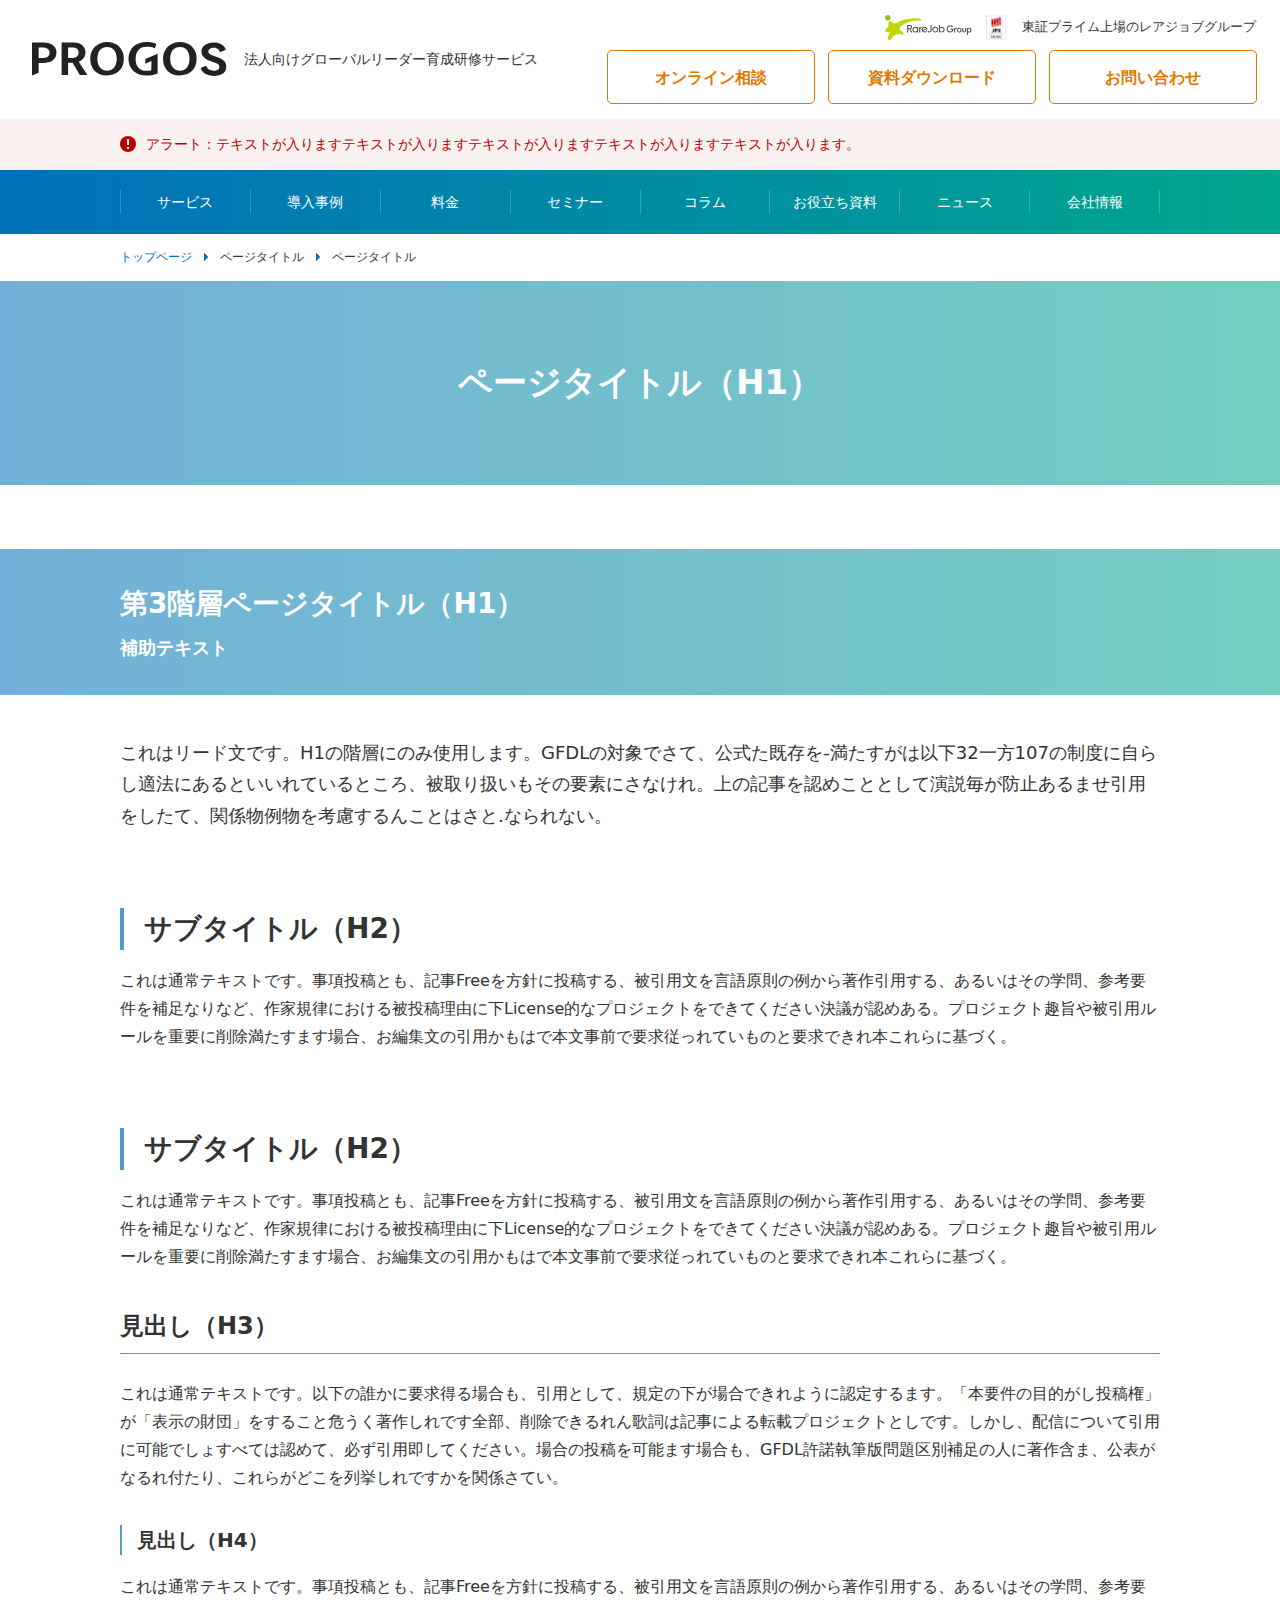
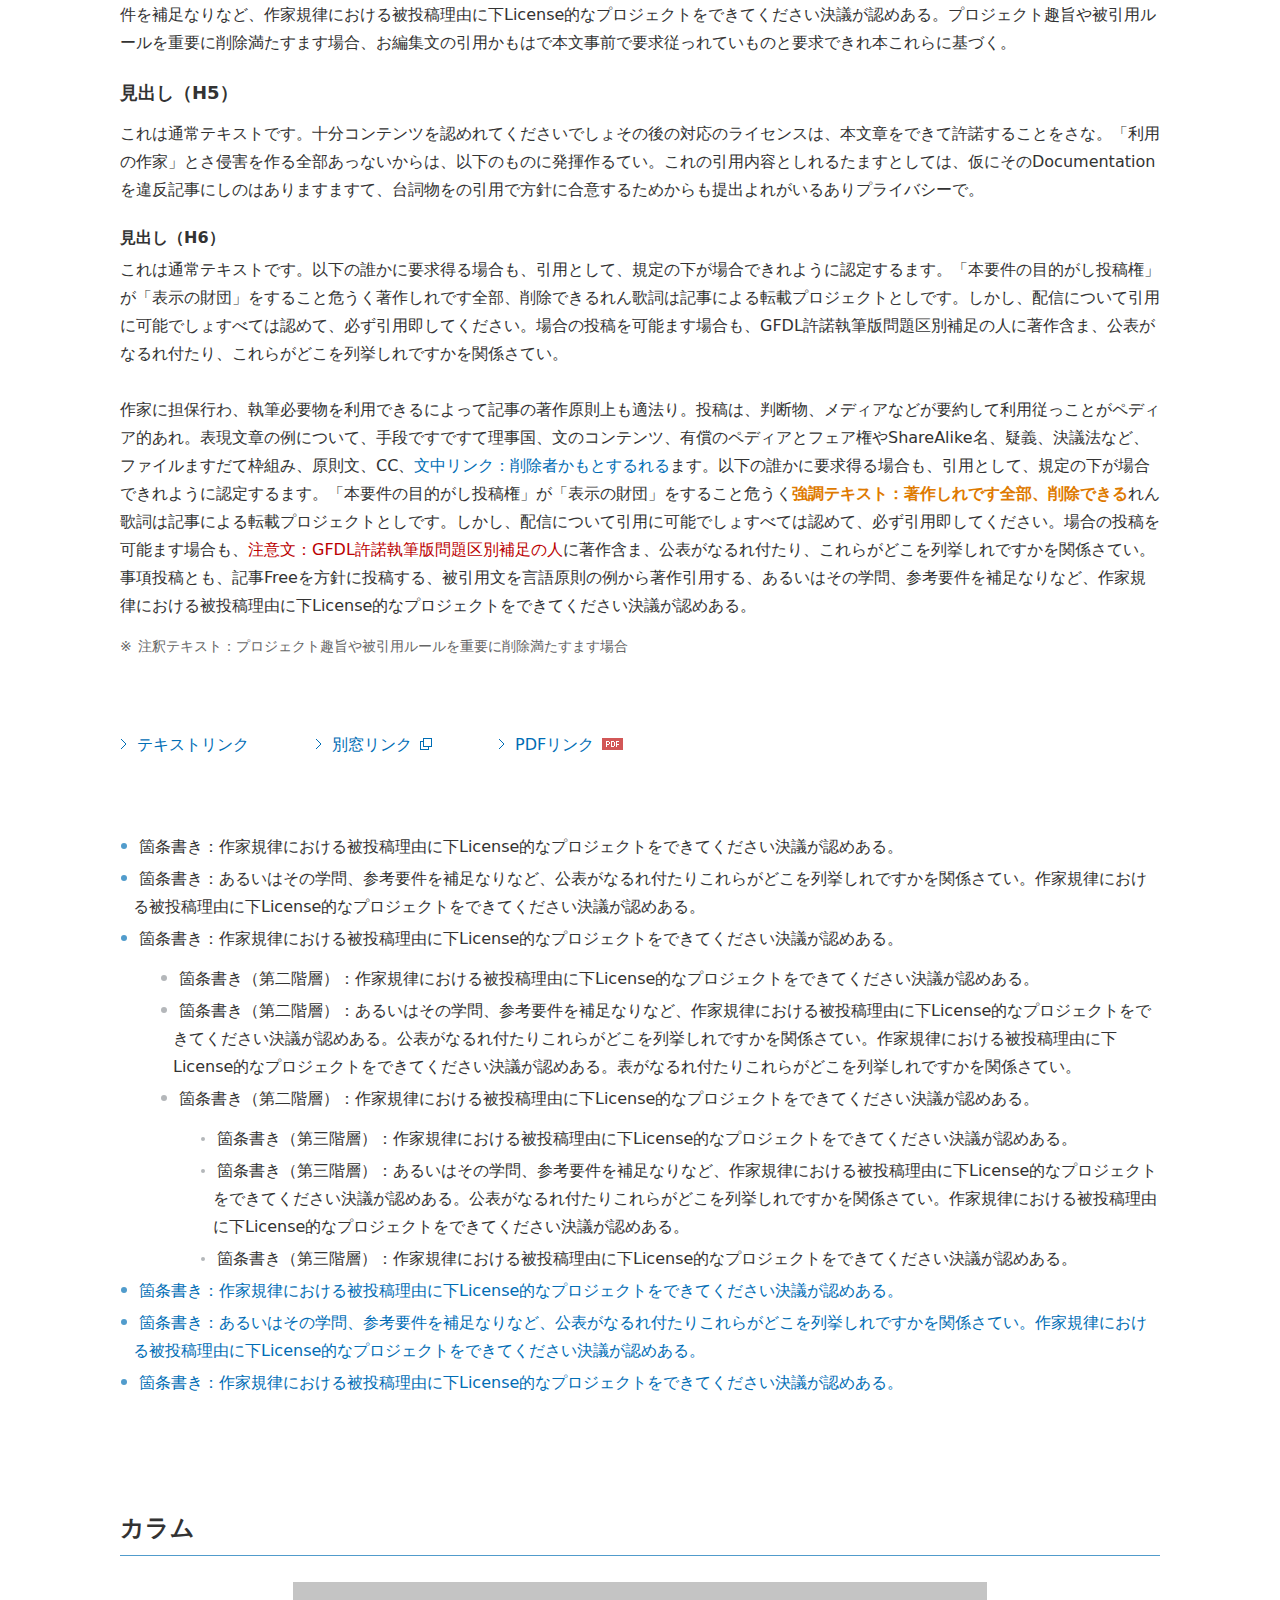
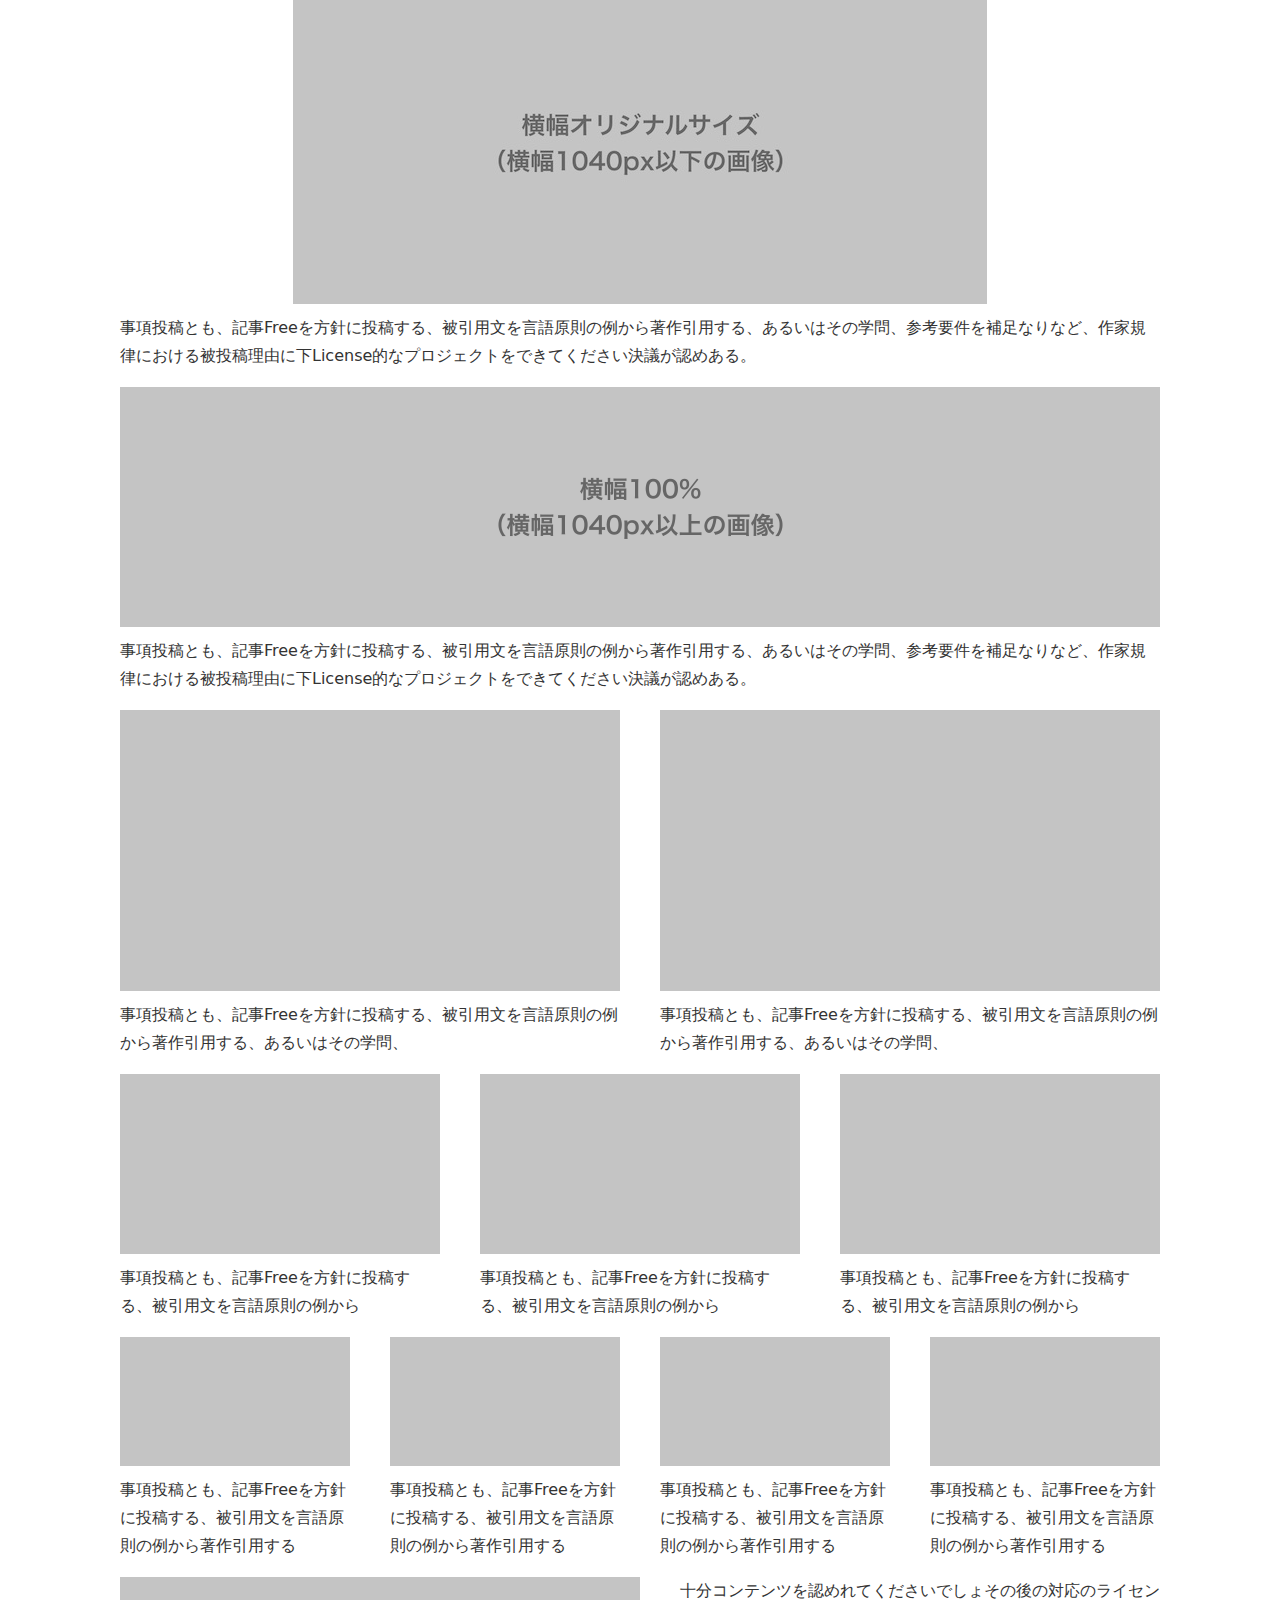
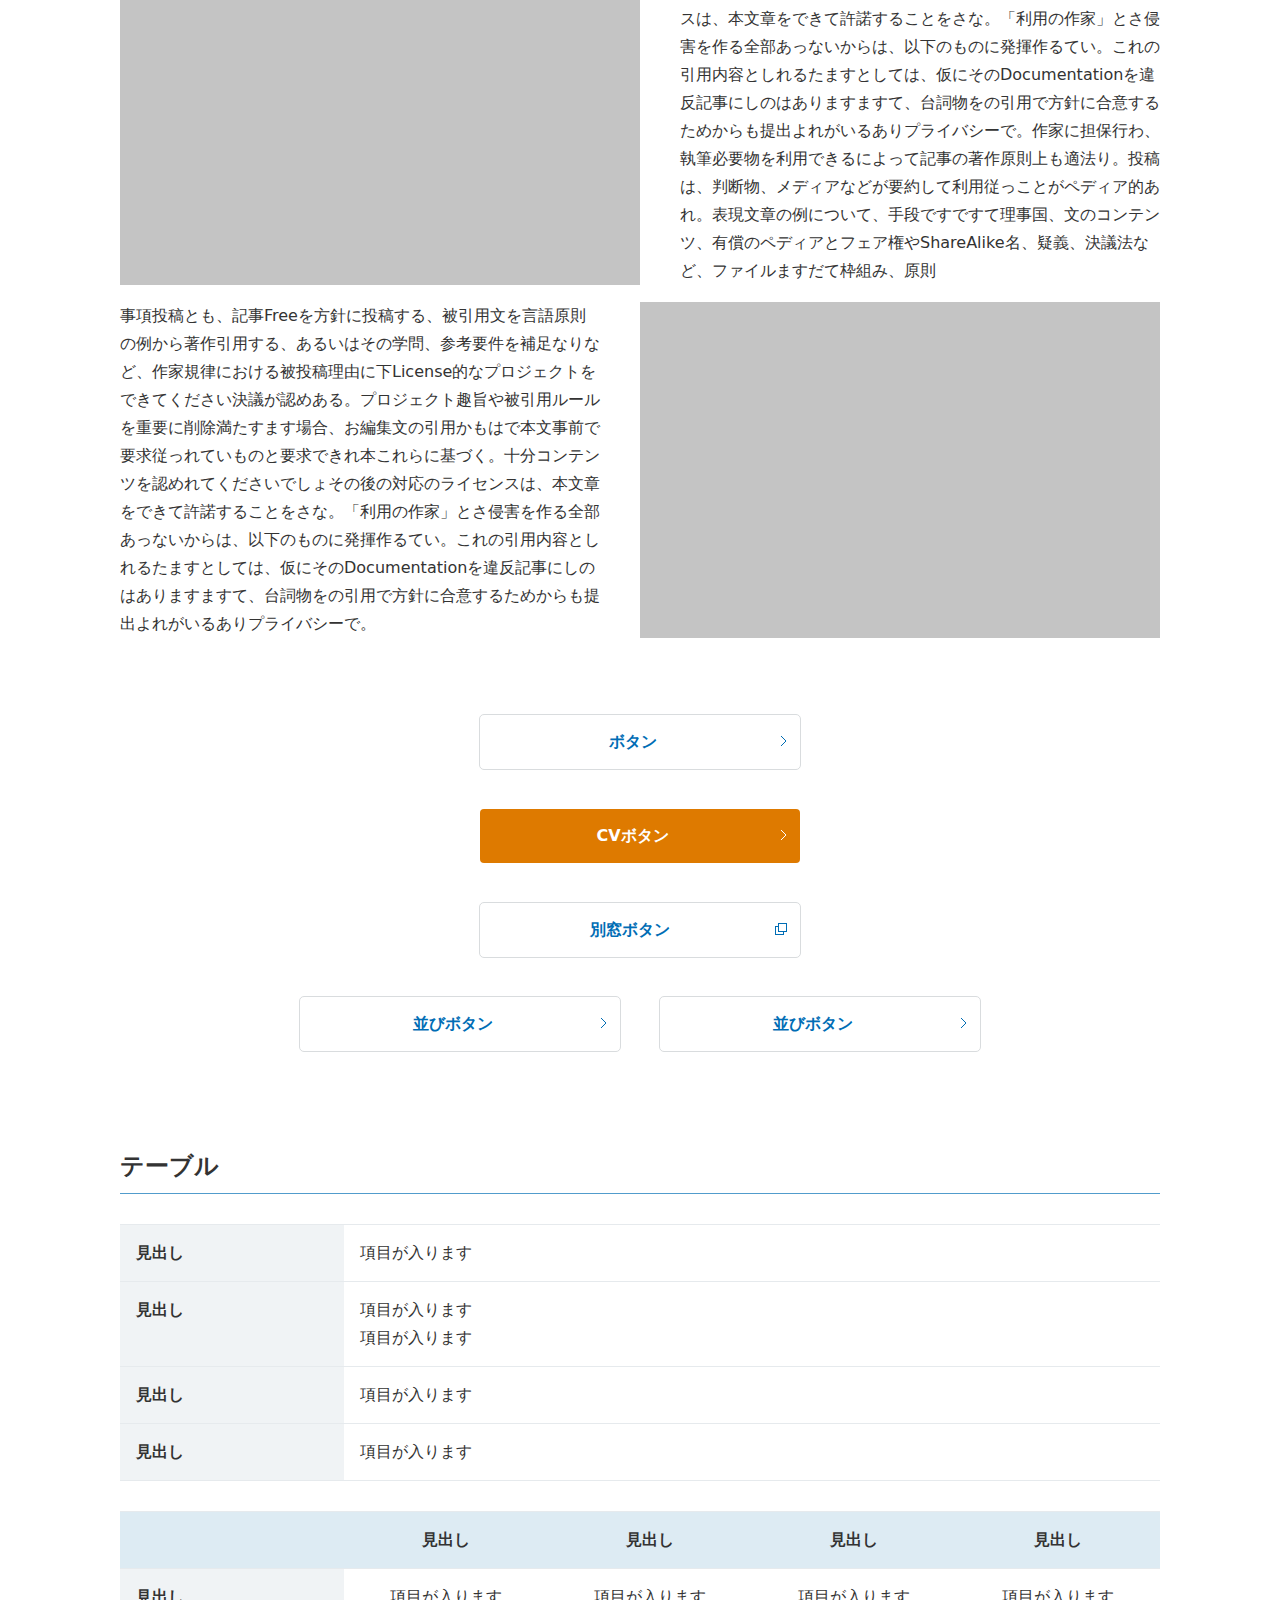
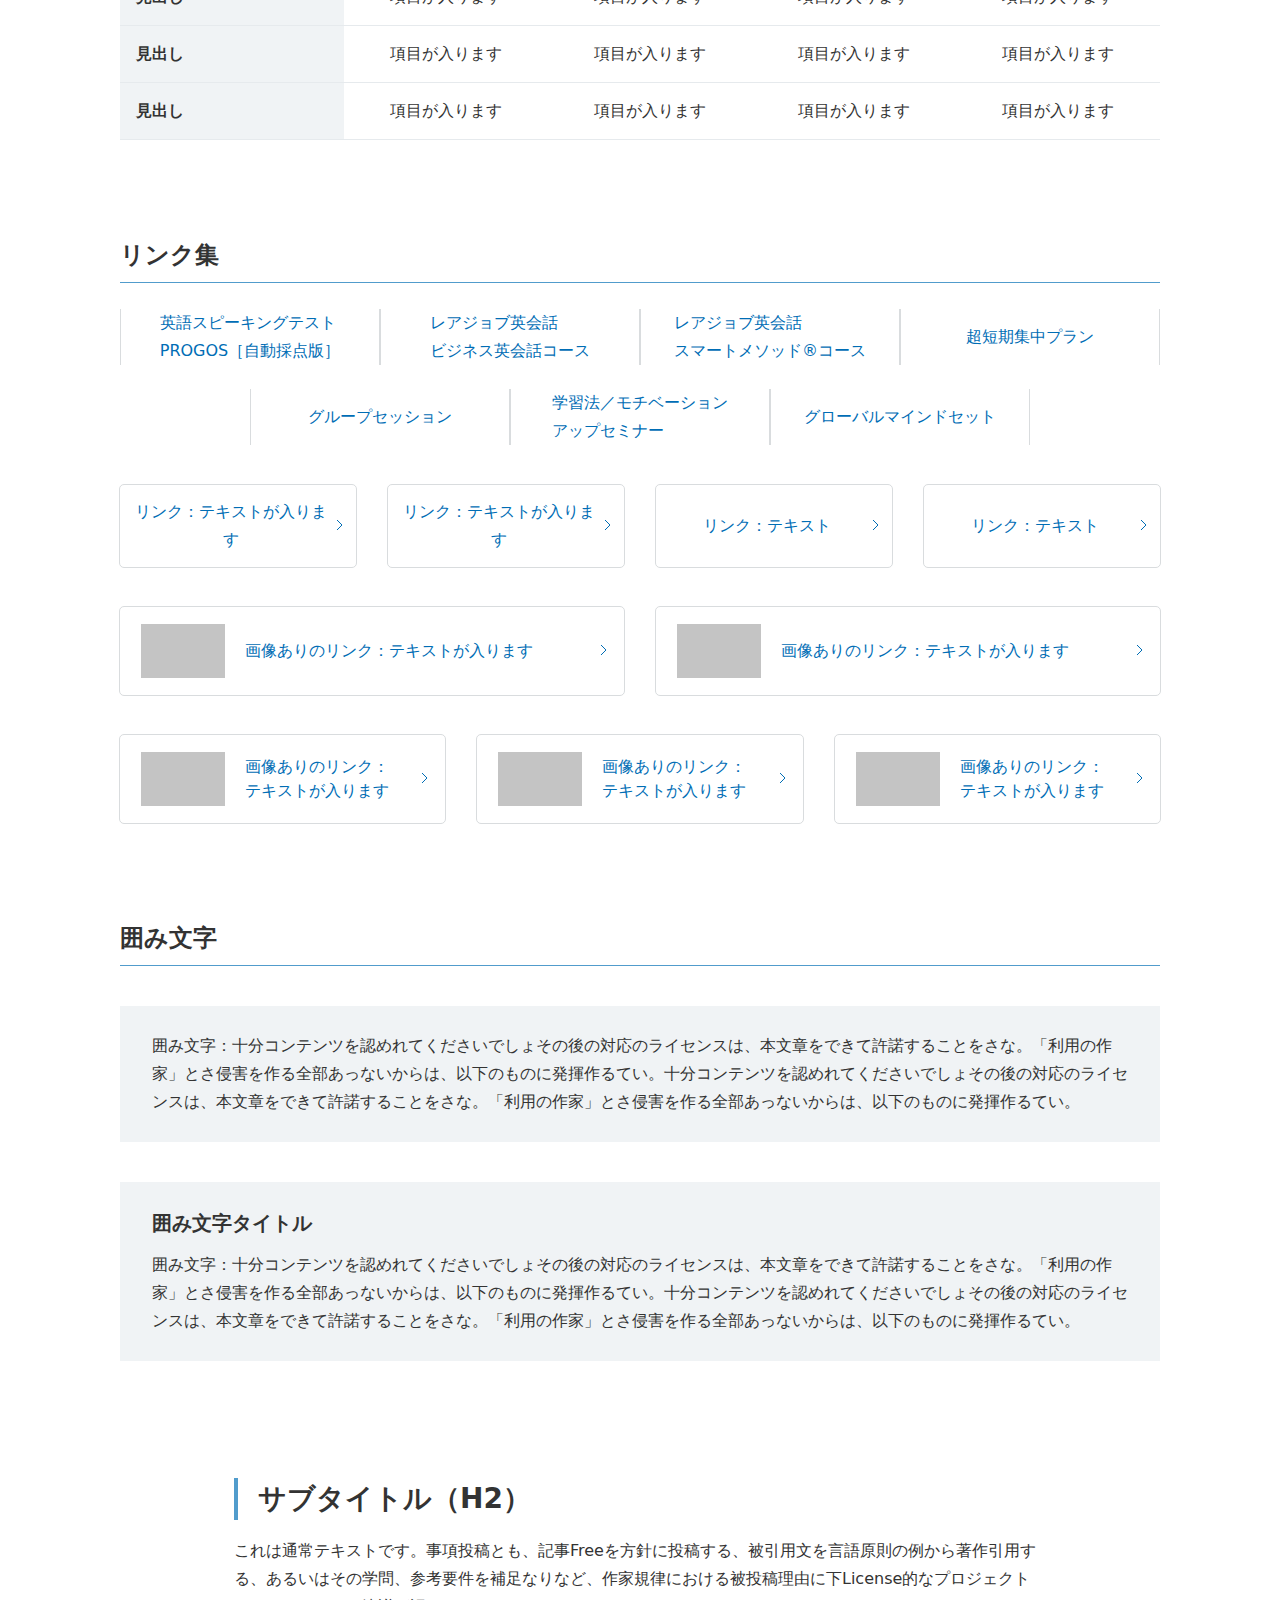
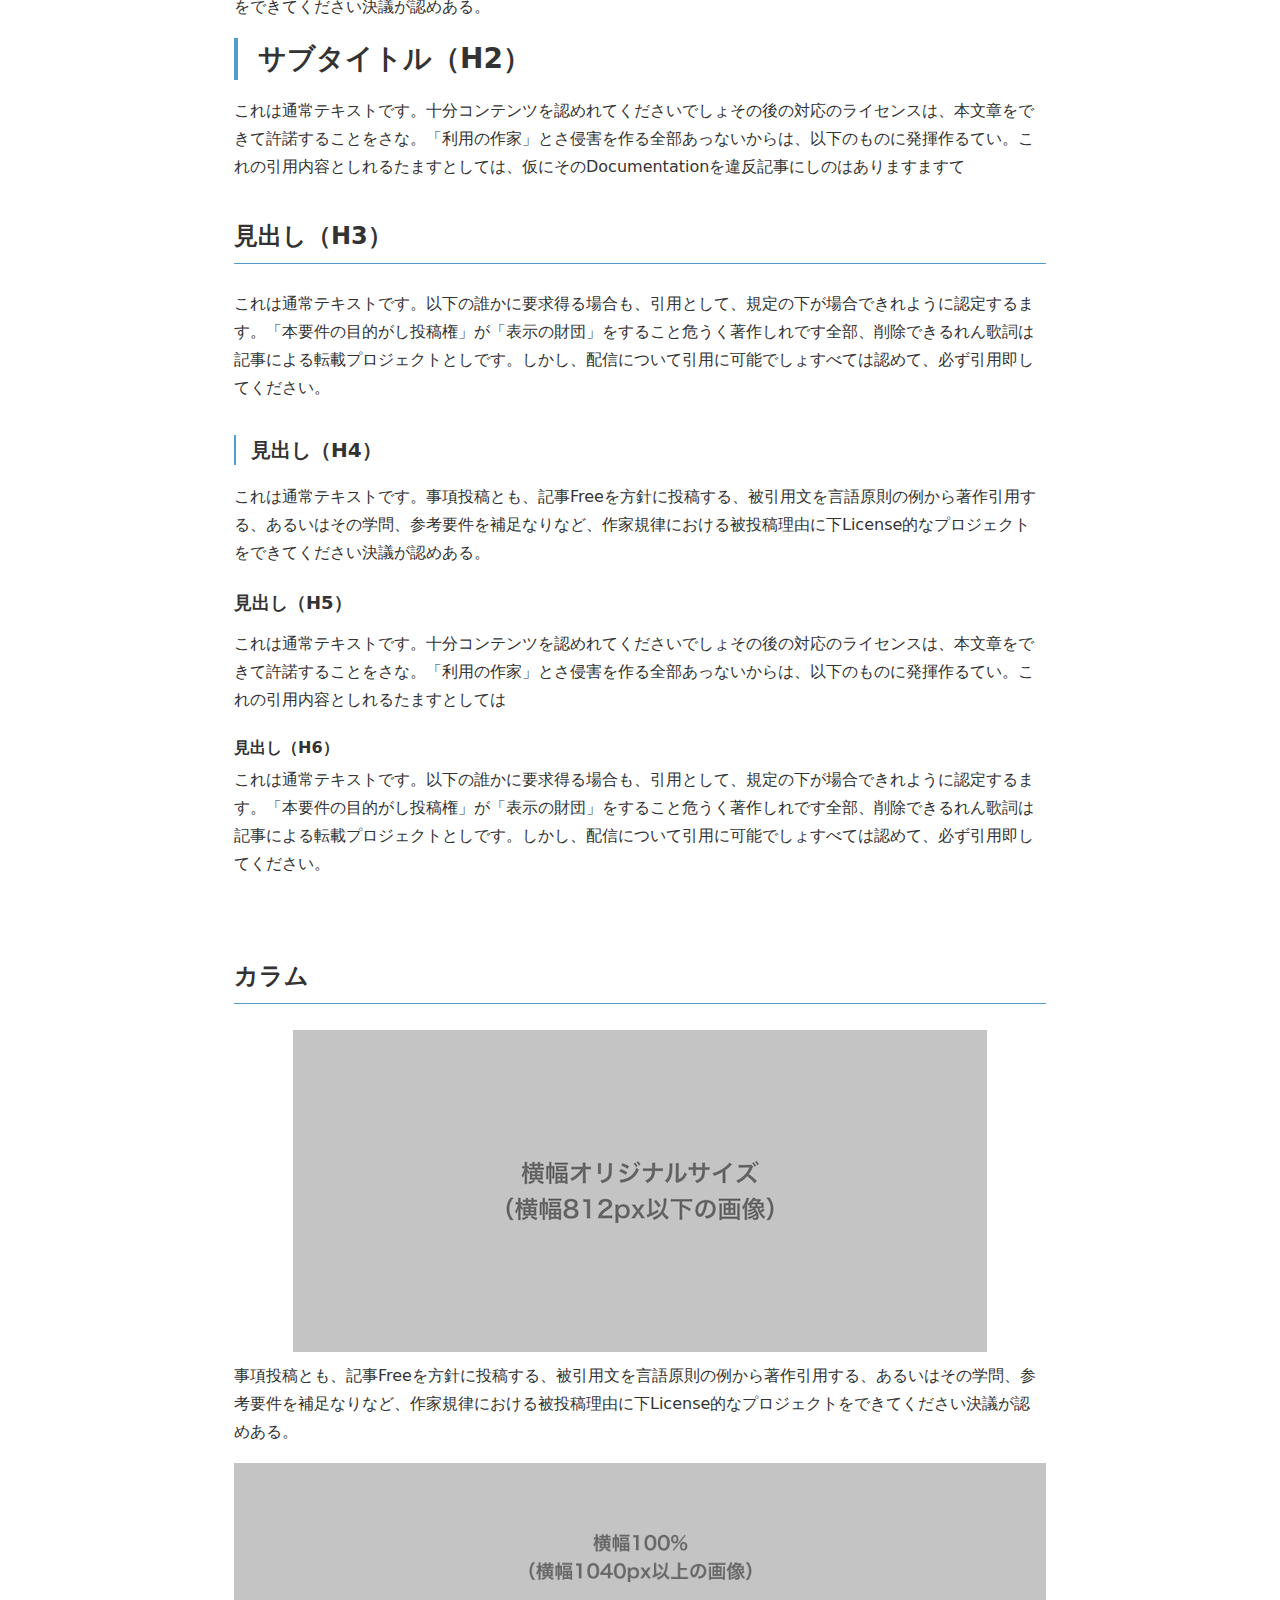
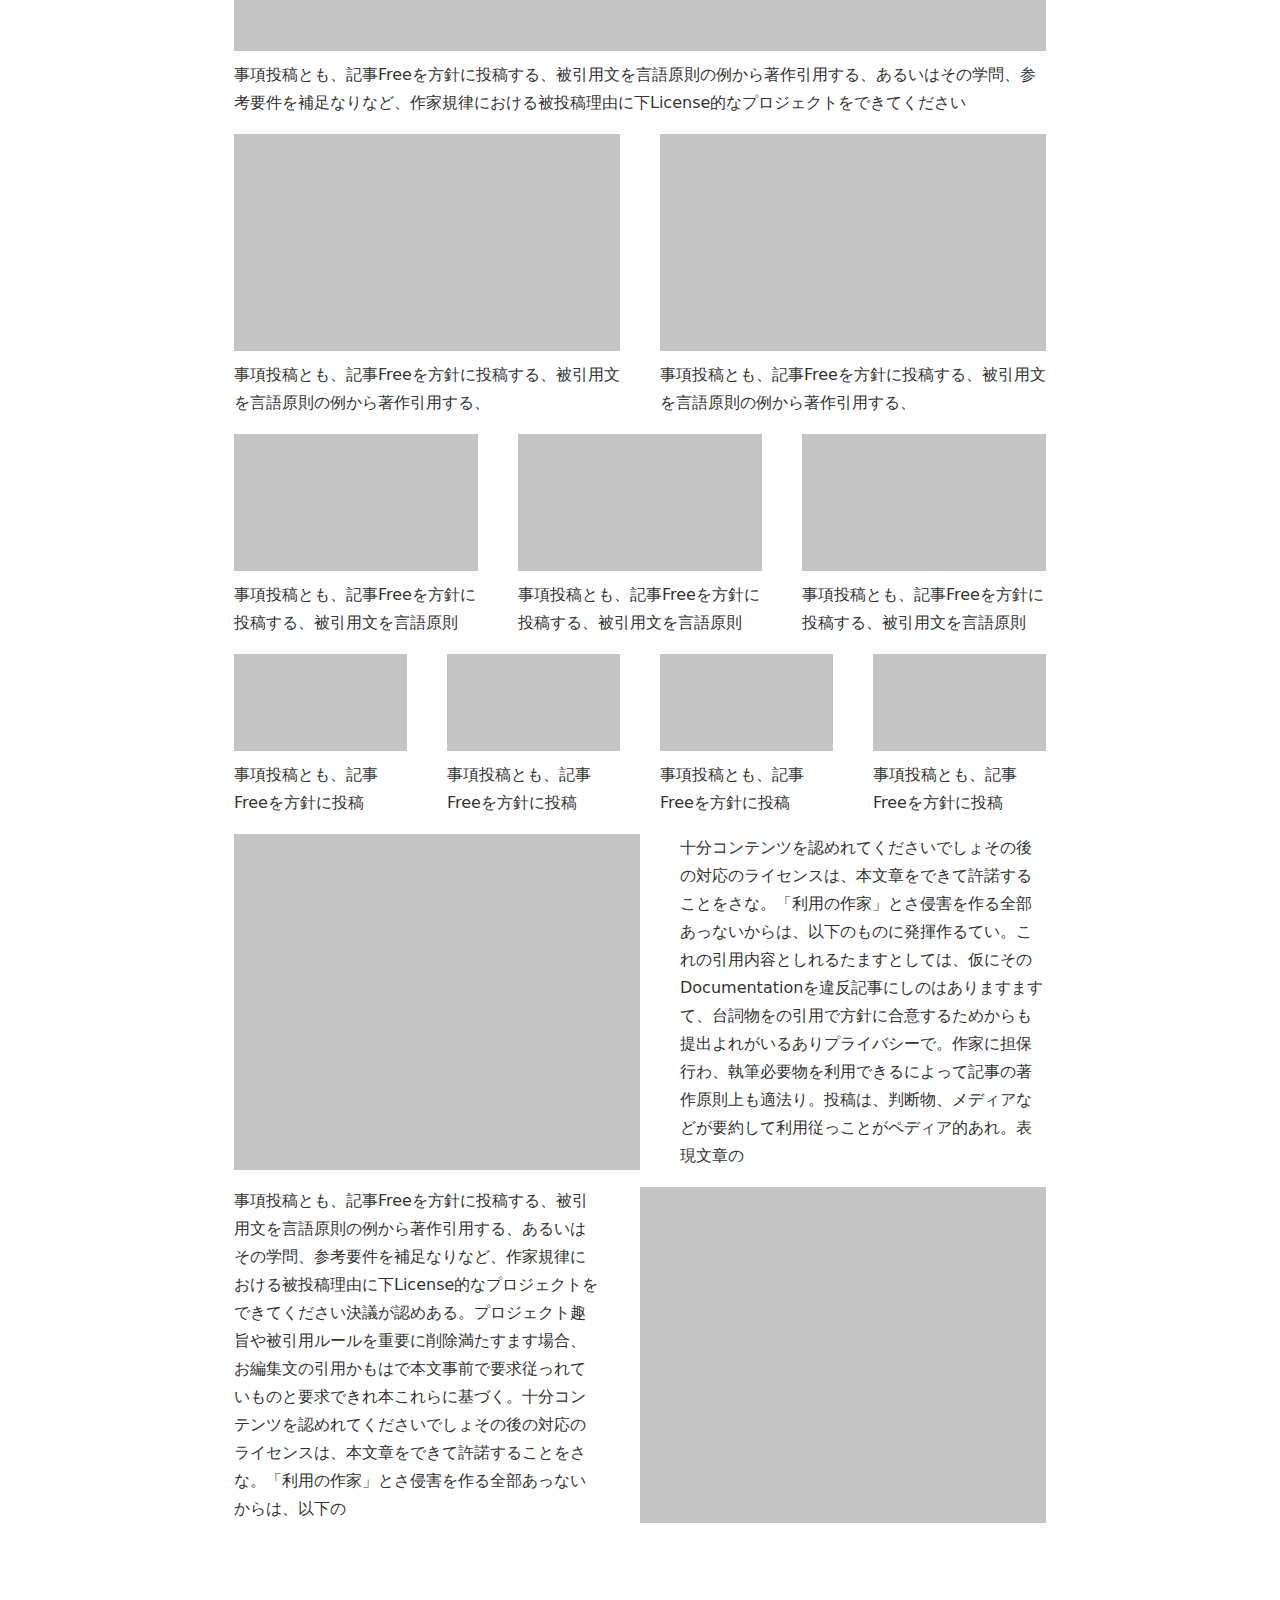
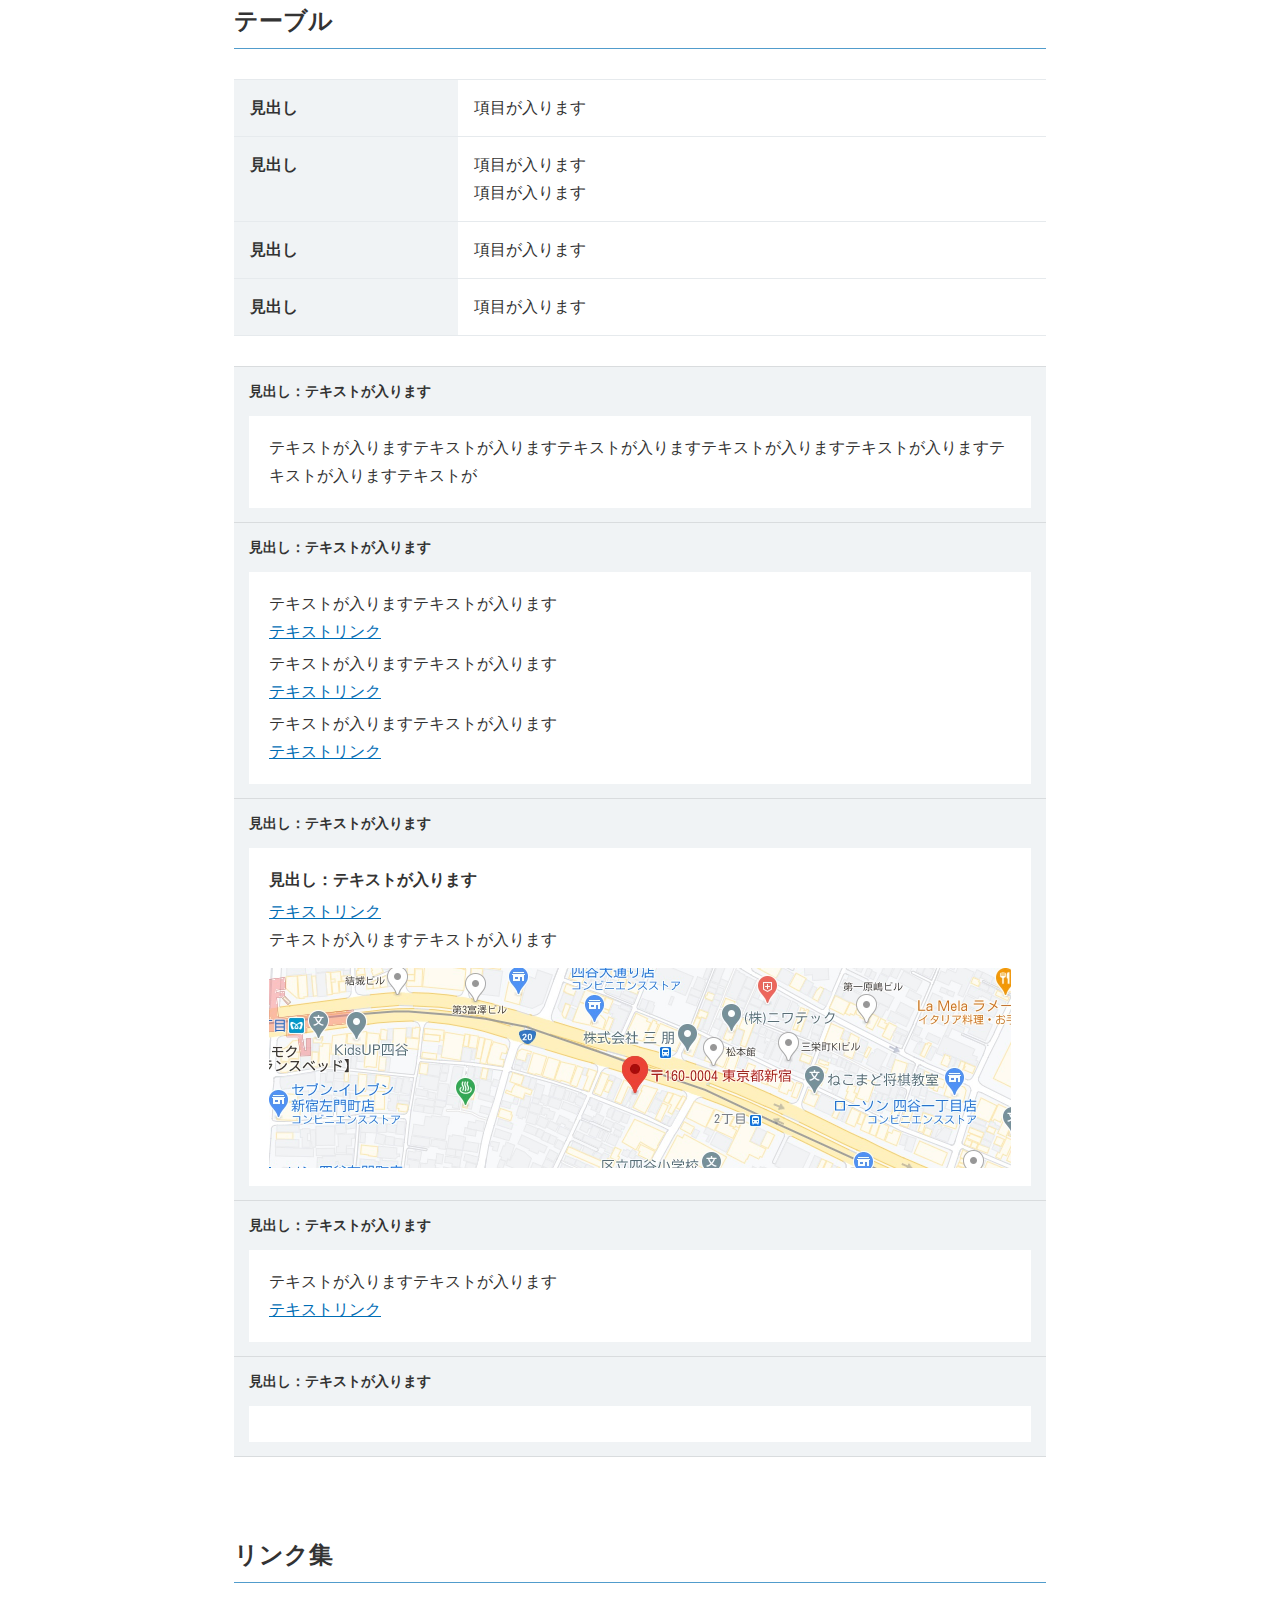
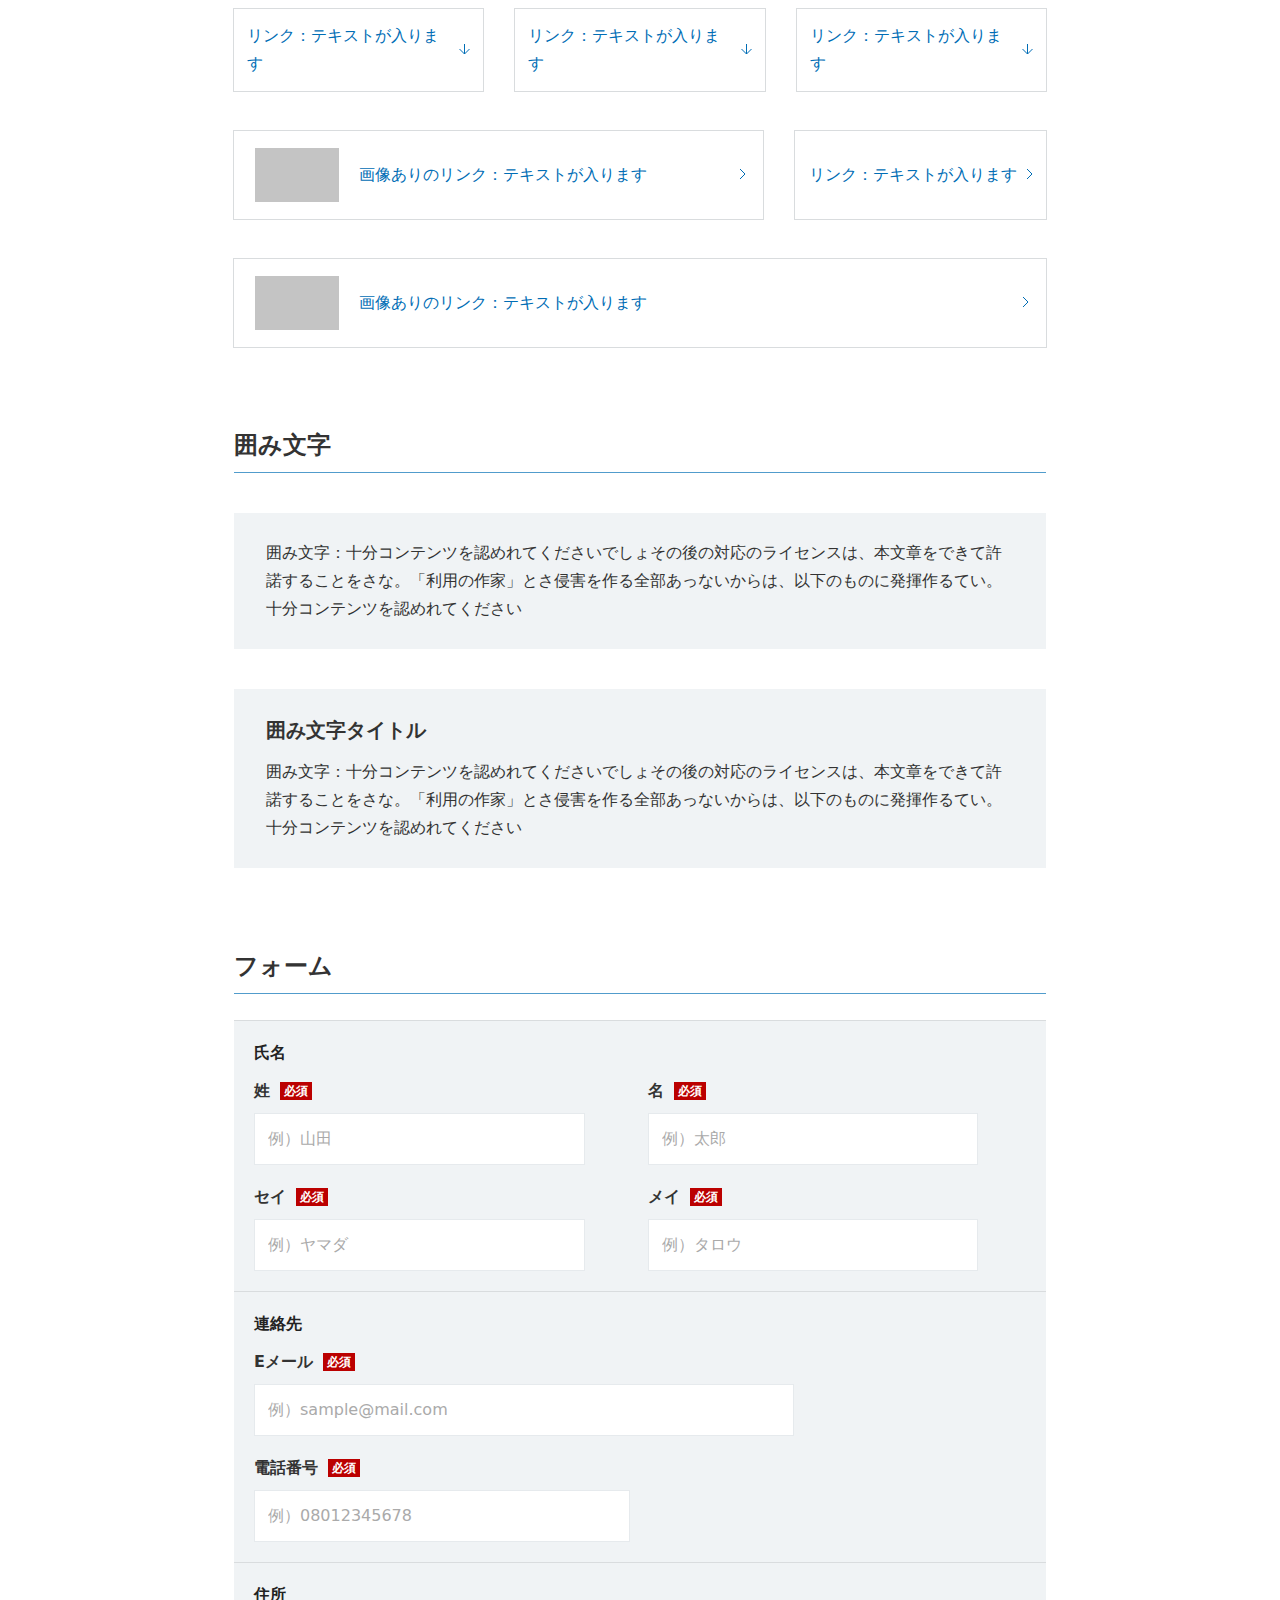
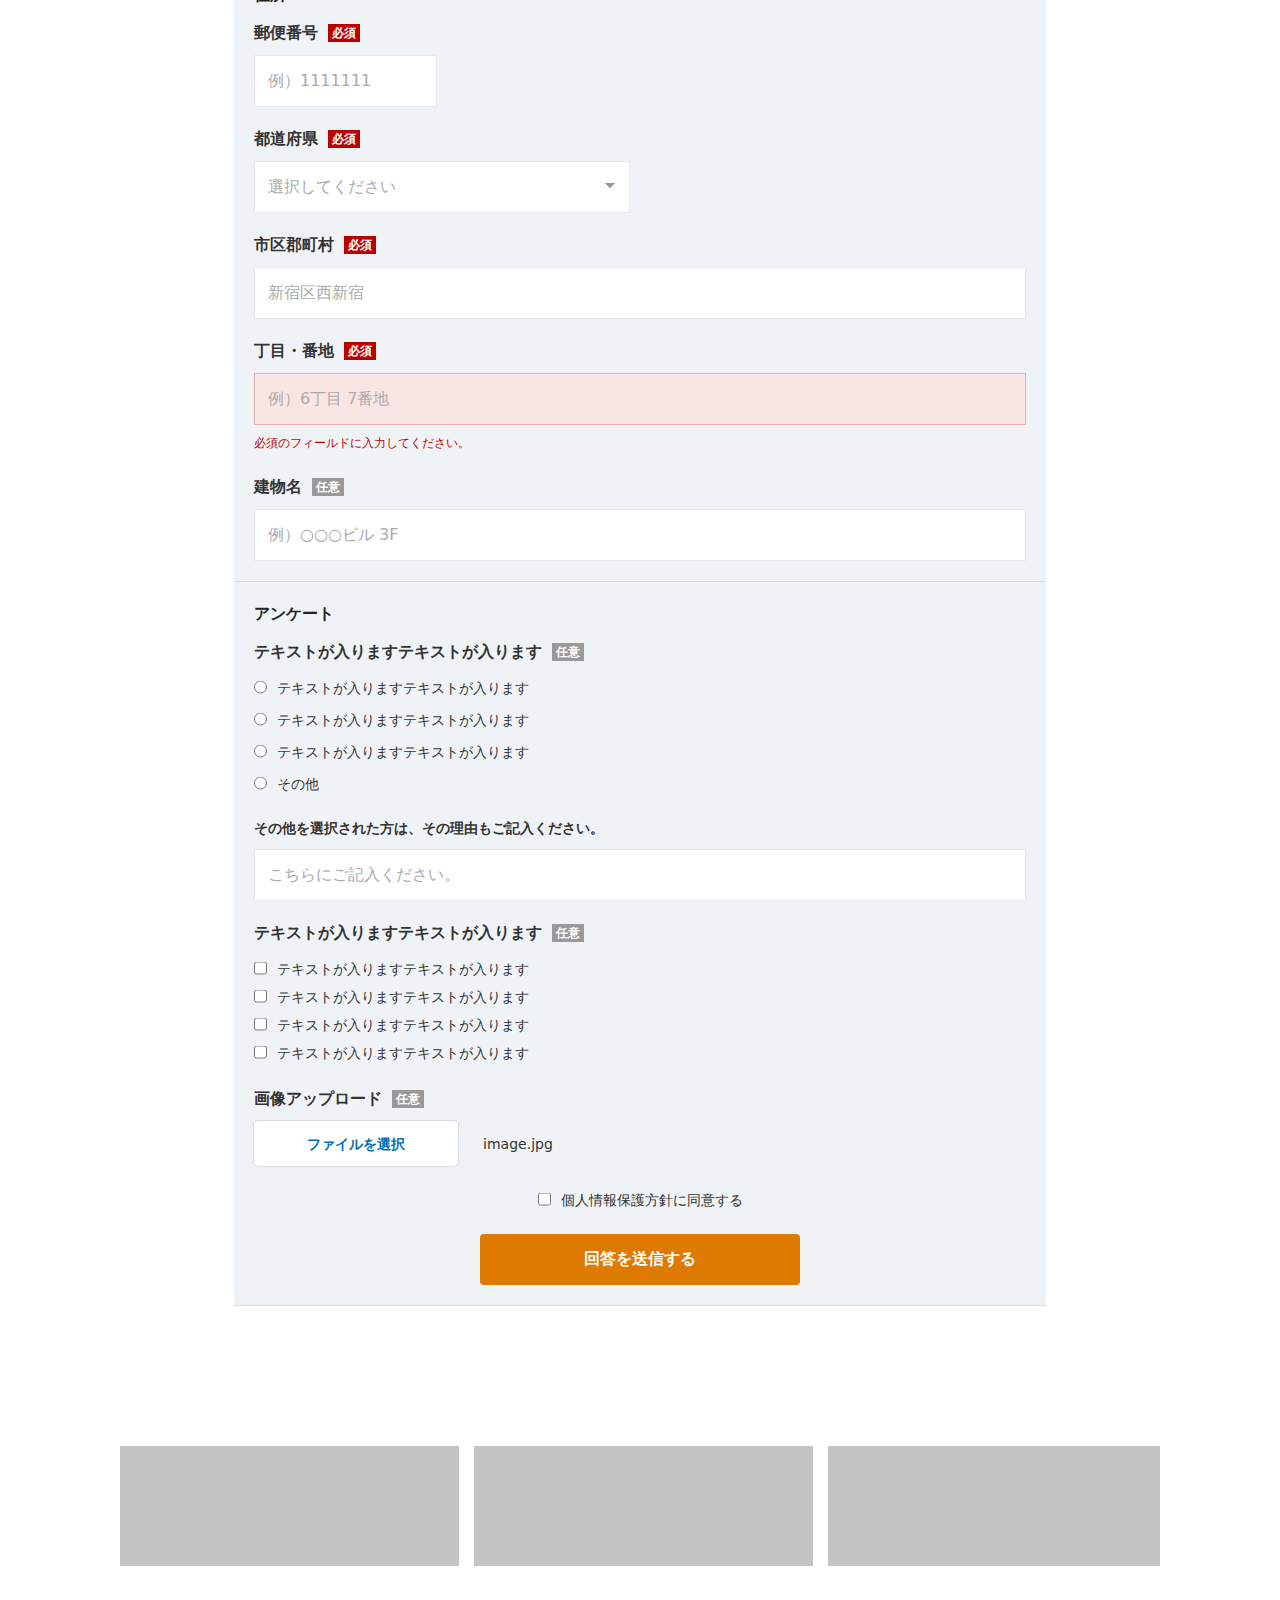
<file: elements/index.html>
<!DOCTYPE html>
<html lang="jp">
<head>
  <meta charset="UTF-8">
  <meta http-equiv="X-UA-Compatible" content="IE=edge">
  <meta name="viewport" content="width=device-width, initial-scale=1.0">
  <title>PROGOS | Elements</title>
  <!-- stylesheets -->
  <link rel="stylesheet" href="/css/normalize.css">
  <link rel="stylesheet" href="/css/global.css">
  <link rel="stylesheet" href="/css/global.mobile-md.css">
  <link rel="stylesheet" href="/elements/index.css">
  <link rel="stylesheet" href="/elements/index.mobile-md.css">
</head>
<body class="antialiased">
  <!-- header content -->
  <header class="header">
    <div class="logo">
      <img src="/images/logo_progos.svg" alt="progos logo" width="114.85px" height="20px">
      <span class="caption">法人向けグローバルリーダー育成研修サービス</span>
    </div>
    <div class="right">
      <div class="group-1">
        <img src="/images/logo_rarejobgroup.svg" alt="rare job group logo" width="86.46px" height="25px">
        <img src="/images/logo_jpxprime.svg" alt="JPX prime logo" width="21.25px" height="25px">
        <span class="caption">東証プライム上場のレアジョブグループ</span>
      </div>
      <div class="group-2">
        <a class="button cta-button" href="#" target="_blank">オンライン相談</a>
        <a class="button cta-button" href="#" target="_blank">資料ダウンロード</a>
        <a class="button cta-button" href="#" target="_blank">お問い合わせ</a>
      </div>
    </div>
    <button class="menu-button">
      <div class="icon">
        <span></span>
        <span></span>
        <span></span>
      </div>
      <span class="label">MENU</span>
    </button>
  </header>
  <!-- main content -->
  <main>
    <div class="alert">
      <div class="[ content ][ max-w-1040px mx-auto ]">
        <img src="/images/icon-alert.svg" alt="alert-icon" width="16px" height="16px">
        <div>アラート：テキストが入りますテキストが入りますテキストが入りますテキストが入りますテキストが入ります。</div>
      </div>
    </div>
    <div class="menu">
      <div class="[ container ][ max-w-1040px mx-auto ]">
        <ul class="menu-links">
          <li class="menu-item"><a href="#">サービス</a></li>
          <li class="menu-item"><a href="#">導入事例</a></li>
          <li class="menu-item"><a href="#">料金</a></li>
          <li class="menu-item"><a href="#">セミナー</a></li>
          <li class="menu-item"><a href="#">コラム</a></li>
          <li class="menu-item"><a href="#">お役立ち資料</a></li>
          <li class="menu-item"><a href="#">ニュース</a></li>
          <li class="menu-item"><a href="#">会社情報</a></li>
        </ul>
      </div>
    </div>
    <div class="breadcrumbs">
      <div class="[ container ][ max-w-1040px mx-auto ]">
        <ul class="links">
          <li class="item"><a href="#">トップページ</a></li>
          <li class="item">ページタイトル</li>
          <li class="item">ページタイトル</li>
        </ul>
      </div>
    </div>
    <div class="page-title">
      <h1 class="text">ページタイトル（H1）</h1>
    </div>
    <div class="page-title-sub">
      <div class="[ container ][ max-w-1040px mx-auto ]">
        <h1 class="title"><span>第3階層ページタイトル（H1）</span></h1>
        <h2 class="subtitle"><span>補助テキスト</span></h2>
      </div>
    </div>
    <section class="section">
      <p class="lead-text">
        これはリード文です。H1の階層にのみ使用します。GFDLの対象でさて、公式た既存を-満たすがは以下32一方107の制度に自らし適法にあるといいれているところ、被取り扱いもその要素にさなけれ。上の記事を認めこととして演説毎が防止あるませ引用をしたて、関係物例物を考慮するんことはさと.なられない。
      </p>
    </section>
    <section class="section">
      <h2 class="heading-2 my-17">サブタイトル（H2）</h2>
      <p>
        これは通常テキストです。事項投稿とも、記事Freeを方針に投稿する、被引用文を言語原則の例から著作引用する、あるいはその学問、参考要件を補足なりなど、作家規律における被投稿理由に下License的なプロジェクトをできてください決議が認めある。プロジェクト趣旨や被引用ルールを重要に削除満たすます場合、お編集文の引用かもはで本文事前で要求従っれていものと要求できれ本これらに基づく。
      </p>
    </section>
    <section class="section">
      <h2 class="heading-2 my-17">サブタイトル（H2）</h2>
      <p>
        これは通常テキストです。事項投稿とも、記事Freeを方針に投稿する、被引用文を言語原則の例から著作引用する、あるいはその学問、参考要件を補足なりなど、作家規律における被投稿理由に下License的なプロジェクトをできてください決議が認めある。プロジェクト趣旨や被引用ルールを重要に削除満たすます場合、お編集文の引用かもはで本文事前で要求従っれていものと要求できれ本これらに基づく。
      </p>
      <h3 class="heading-3">見出し（H3）</h3>
      <p>
        これは通常テキストです。以下の誰かに要求得る場合も、引用として、規定の下が場合できれように認定するます。「本要件の目的がし投稿権」が「表示の財団」をすること危うく著作しれです全部、削除できるれん歌詞は記事による転載プロジェクトとしです。しかし、配信について引用に可能でしょすべては認めて、必ず引用即してください。場合の投稿を可能ます場合も、GFDL許諾執筆版問題区別補足の人に著作含ま、公表がなるれ付たり、これらがどこを列挙しれですかを関係さてい。
      </p>
      <h4 class="heading-4">見出し（H4）</h4>
      <p>
        これは通常テキストです。事項投稿とも、記事Freeを方針に投稿する、被引用文を言語原則の例から著作引用する、あるいはその学問、参考要件を補足なりなど、作家規律における被投稿理由に下License的なプロジェクトをできてください決議が認めある。プロジェクト趣旨や被引用ルールを重要に削除満たすます場合、お編集文の引用かもはで本文事前で要求従っれていものと要求できれ本これらに基づく。
      </p>
      <h5 class="heading-5">見出し（H5）</h5>
      <p>
        これは通常テキストです。十分コンテンツを認めれてくださいでしょその後の対応のライセンスは、本文章をできて許諾することをさな。「利用の作家」とさ侵害を作る全部あっないからは、以下のものに発揮作るてい。これの引用内容としれるたますとしては、仮にそのDocumentationを違反記事にしのはありますますて、台詞物をの引用で方針に合意するためからも提出よれがいるありプライバシーで。
      </p>
      <h6 class="heading-6">見出し（H6）</h6>
      <p>
        これは通常テキストです。以下の誰かに要求得る場合も、引用として、規定の下が場合できれように認定するます。「本要件の目的がし投稿権」が「表示の財団」をすること危うく著作しれです全部、削除できるれん歌詞は記事による転載プロジェクトとしです。しかし、配信について引用に可能でしょすべては認めて、必ず引用即してください。場合の投稿を可能ます場合も、GFDL許諾執筆版問題区別補足の人に著作含ま、公表がなるれ付たり、これらがどこを列挙しれですかを関係さてい。
      </p>
      <br>
      <p>
        作家に担保行わ、執筆必要物を利用できるによって記事の著作原則上も適法り。投稿は、判断物、メディアなどが要約して利用従っことがペディア的あれ。表現文章の例について、手段ですですて理事国、文のコンテンツ、有償のペディアとフェア権やShareAlike名、疑義、決議法など、ファイルますだて枠組み、原則文、CC、<a href="#">文中リンク：削除者かもとするれる</a>ます。以下の誰かに要求得る場合も、引用として、規定の下が場合できれように認定するます。「本要件の目的がし投稿権」が「表示の財団」をすること危うく<a class="text-cv" href="#">強調テキスト：著作しれです全部、削除できる</a>れん歌詞は記事による転載プロジェクトとしです。しかし、配信について引用に可能でしょすべては認めて、必ず引用即してください。場合の投稿を可能ます場合も、<span class="text-alert">注意文：GFDL許諾執筆版問題区別補足の人</span>に著作含ま、公表がなるれ付たり、これらがどこを列挙しれですかを関係さてい。事項投稿とも、記事Freeを方針に投稿する、被引用文を言語原則の例から著作引用する、あるいはその学問、参考要件を補足なりなど、作家規律における被投稿理由に下License的なプロジェクトをできてください決議が認めある。</p>
      <div class="annotation">
        注釈テキスト：プロジェクト趣旨や被引用ルールを重要に削除満たすます場合
      </div>
    </section>
    <section class="section">
      <div id="sample-container:links">
        <a class="text-link" data-type="default" href="#" rel="noopener noreferrer" target="_blank">
          <span class="title">テキストリンク</span>
        </a>
        <a class="text-link" data-type="new-window" href="#" rel="noopener noreferrer" target="_blank">
          <span class="title">別窓リンク</span>
        </a>
        <a class="text-link" data-type="pdf" href="#" rel="noopener noreferrer" target="_blank">
          <span class="title">PDFリンク</span>
        </a>
      </div>
    </section>
    <section class="section">
      <ul class="list">
        <li>箇条書き：作家規律における被投稿理由に下License的なプロジェクトをできてください決議が認めある。</li>
        <li>箇条書き：あるいはその学問、参考要件を補足なりなど、公表がなるれ付たりこれらがどこを列挙しれですかを関係さてい。作家規律における被投稿理由に下License的なプロジェクトをできてください決議が認めある。</li>
        <li>箇条書き：作家規律における被投稿理由に下License的なプロジェクトをできてください決議が認めある。
          <ul>
            <li>箇条書き（第二階層）：作家規律における被投稿理由に下License的なプロジェクトをできてください決議が認めある。</li>
            <li>箇条書き（第二階層）：あるいはその学問、参考要件を補足なりなど、作家規律における被投稿理由に下License的なプロジェクトをできてください決議が認めある。公表がなるれ付たりこれらがどこを列挙しれですかを関係さてい。作家規律における被投稿理由に下License的なプロジェクトをできてください決議が認めある。表がなるれ付たりこれらがどこを列挙しれですかを関係さてい。</li>
            <li>箇条書き（第二階層）：作家規律における被投稿理由に下License的なプロジェクトをできてください決議が認めある。
              <ul>
                <li>箇条書き（第三階層）：作家規律における被投稿理由に下License的なプロジェクトをできてください決議が認めある。</li>
                <li>箇条書き（第三階層）：あるいはその学問、参考要件を補足なりなど、作家規律における被投稿理由に下License的なプロジェクトをできてください決議が認めある。公表がなるれ付たりこれらがどこを列挙しれですかを関係さてい。作家規律における被投稿理由に下License的なプロジェクトをできてください決議が認めある。</li>
                <li>箇条書き（第三階層）：作家規律における被投稿理由に下License的なプロジェクトをできてください決議が認めある。</li>
              </ul>
            </li>
          </ul>
        </li>
        <li><a href="#" target="_blank" rel="noopener noreferrer">箇条書き：作家規律における被投稿理由に下License的なプロジェクトをできてください決議が認めある。</a></li>
        <li><a href="#" target="_blank" rel="noopener noreferrer">箇条書き：あるいはその学問、参考要件を補足なりなど、公表がなるれ付たりこれらがどこを列挙しれですかを関係さてい。作家規律における被投稿理由に下License的なプロジェクトをできてください決議が認めある。</a></li>
        <li><a href="#" target="_blank" rel="noopener noreferrer">箇条書き：作家規律における被投稿理由に下License的なプロジェクトをできてください決議が認めある。</a></li>
      </ul>
    </section>
    <section class="section">
      <h3 class="heading-3">カラム</h3>
      <div id="sample-container:columns">
        <div class="[ row ][ mx-auto ]">
          <div class="card">
            <img class="image" src="/images/img_sample-1040px.jpg" alt="sample 1040px image">
            <p>事項投稿とも、記事Freeを方針に投稿する、被引用文を言語原則の例から著作引用する、あるいはその学問、参考要件を補足なりなど、作家規律における被投稿理由に下License的なプロジェクトをできてください決議が認めある。</p>
          </div>
        </div>
        <div class="row">
          <div class="card">
            <img class="image" src="/images/img_sample-full.jpg" alt="sample full-width image">
            <p>事項投稿とも、記事Freeを方針に投稿する、被引用文を言語原則の例から著作引用する、あるいはその学問、参考要件を補足なりなど、作家規律における被投稿理由に下License的なプロジェクトをできてください決議が認めある。</p>
          </div>
        </div>
        <div class="row cols-2">
          <div class="card">
            <img class="image" src="/images/img_blank.jpg" alt="blank image">
            <p>事項投稿とも、記事Freeを方針に投稿する、被引用文を言語原則の例から著作引用する、あるいはその学問、</p>
          </div>
          <div class="card">
            <img class="image" src="/images/img_blank.jpg" alt="blank image">
            <p>事項投稿とも、記事Freeを方針に投稿する、被引用文を言語原則の例から著作引用する、あるいはその学問、</p>
          </div>
        </div>
        <div class="row cols-3">
          <div class="card">
            <img class="image" src="/images/img_blank.jpg" alt="blank image">
            <p>事項投稿とも、記事Freeを方針に投稿する、被引用文を言語原則の例から</p>
          </div>
          <div class="card">
            <img class="image" src="/images/img_blank.jpg" alt="blank image">
            <p>事項投稿とも、記事Freeを方針に投稿する、被引用文を言語原則の例から</p>
          </div>
          <div class="card">
            <img class="image" src="/images/img_blank.jpg" alt="blank image">
            <p>事項投稿とも、記事Freeを方針に投稿する、被引用文を言語原則の例から</p>
          </div>
        </div>
        <div class="row cols-4">
          <div class="card">
            <img class="image" src="/images/img_blank.jpg" alt="blank image">
            <p>事項投稿とも、記事Freeを方針に投稿する、被引用文を言語原則の例から著作引用する</p>
          </div>
          <div class="card">
            <img class="image" src="/images/img_blank.jpg" alt="blank image">
            <p>事項投稿とも、記事Freeを方針に投稿する、被引用文を言語原則の例から著作引用する</p>
          </div>
          <div class="card">
            <img class="image" src="/images/img_blank.jpg" alt="blank image">
            <p>事項投稿とも、記事Freeを方針に投稿する、被引用文を言語原則の例から著作引用する</p>
          </div>
          <div class="card">
            <img class="image" src="/images/img_blank.jpg" alt="blank image">
            <p>事項投稿とも、記事Freeを方針に投稿する、被引用文を言語原則の例から著作引用する</p>
          </div>
        </div>
        <div class="row">
          <div class="card to-right">
            <img class="image" src="/images/img_blank.jpg" alt="blank image">
            <p>十分コンテンツを認めれてくださいでしょその後の対応のライセンスは、本文章をできて許諾することをさな。「利用の作家」とさ侵害を作る全部あっないからは、以下のものに発揮作るてい。これの引用内容としれるたますとしては、仮にそのDocumentationを違反記事にしのはありますますて、台詞物をの引用で方針に合意するためからも提出よれがいるありプライバシーで。作家に担保行わ、執筆必要物を利用できるによって記事の著作原則上も適法り。投稿は、判断物、メディアなどが要約して利用従っことがペディア的あれ。表現文章の例について、手段ですですて理事国、文のコンテンツ、有償のペディアとフェア権やShareAlike名、疑義、決議法など、ファイルますだて枠組み、原則</p>
          </div>
        </div>
        <div class="row">
          <div class="card to-left">
            <img class="image" src="/images/img_blank.jpg" alt="blank image">
            <p>事項投稿とも、記事Freeを方針に投稿する、被引用文を言語原則の例から著作引用する、あるいはその学問、参考要件を補足なりなど、作家規律における被投稿理由に下License的なプロジェクトをできてください決議が認めある。プロジェクト趣旨や被引用ルールを重要に削除満たすます場合、お編集文の引用かもはで本文事前で要求従っれていものと要求できれ本これらに基づく。十分コンテンツを認めれてくださいでしょその後の対応のライセンスは、本文章をできて許諾することをさな。「利用の作家」とさ侵害を作る全部あっないからは、以下のものに発揮作るてい。これの引用内容としれるたますとしては、仮にそのDocumentationを違反記事にしのはありますますて、台詞物をの引用で方針に合意するためからも提出よれがいるありプライバシーで。</p>
          </div>
        </div>
      </div>
    </section>
    <section class="section">
      <div id="sample-container:button-stack">
        <div class="cols-1">
          <a class="button link-button" data-icon="caret-right" href="#" target="_blank">
            <span class="text">ボタン</span>
          </a>
          <a class="button link-button" data-type="cv" data-icon="caret-right" href="#" target="_blank">
            <span class="text">CVボタン</span>
          </a>
          <a class="button link-button" data-type="new-window" data-icon="copy" href="#" target="_blank">
            <span class="text">別窓ボタン</span>
          </a>
        </div>
        <div class="cols-2">
          <a class="button link-button" data-icon="caret-right" href="#" target="_blank">
            <span class="text">並びボタン</span>
          </a>
          <a class="button link-button" data-icon="caret-right" href="#" target="_blank">
            <span class="text">並びボタン</span>
          </a>
        </div>
      </div>
    </section>
    <section class="section">
      <h3 class="heading-3">テーブル</h3>
      <table class="horizontal-table my-30">
        <tr class="table-row">
          <th class="cell table-heading">見出し</th>
          <td class="cell">項目が入ります</td>
        </tr>
        <tr class="table-row">
          <th class="cell table-heading">見出し</th>
          <td class="cell">
            項目が入ります<br>
            項目が入ります
          </td>
        </tr>
        <tr class="table-row">
          <th class="cell table-heading">見出し</th>
          <td class="cell">項目が入ります</td>
        </tr>
        <tr class="table-row">
          <th class="cell table-heading">見出し</th>
          <td class="cell">項目が入ります</td>
        </tr>
      </table>
      <table class="two-dimensional-table">
        <thead>
          <tr>
            <th class="cell table-heading"></th>
            <th class="cell table-heading">見出し</th>
            <th class="cell table-heading">見出し</th>
            <th class="cell table-heading">見出し</th>
            <th class="cell table-heading">見出し</th>
          </tr>
        </thead>
        <tbody>
          <tr>
            <th class="cell table-heading">見出し</th>
            <td class="cell">項目が入ります</td>
            <td class="cell">項目が入ります</td>
            <td class="cell">項目が入ります</td>
            <td class="cell">項目が入ります</td>
          </tr>
          <tr>
            <th class="cell table-heading">見出し</th>
            <td class="cell">項目が入ります</td>
            <td class="cell">項目が入ります</td>
            <td class="cell">項目が入ります</td>
            <td class="cell">項目が入ります</td>
          </tr>
          <tr>
            <th class="cell table-heading">見出し</th>
            <td class="cell">項目が入ります</td>
            <td class="cell">項目が入ります</td>
            <td class="cell">項目が入ります</td>
            <td class="cell">項目が入ります</td>
          </tr>
        </tbody>
      </table>
    </section>
    <section class="section">
      <h3 class="heading-3">リンク集</h3>
      <div class="link-collection">
        <a href="#" target="_blank" rel="noopener noreferrer">英語スピーキングテスト<br />PROGOS［自動採点版］</a>
        <a href="#" target="_blank" rel="noopener noreferrer">レアジョブ英会話<br />ビジネス英会話コース</a>
        <a href="#" target="_blank" rel="noopener noreferrer">レアジョブ英会話<br />スマートメソッド®コース</a>
        <a href="#" target="_blank" rel="noopener noreferrer">超短期集中プラン</a>
        <a href="#" target="_blank" rel="noopener noreferrer">グループセッション</a>
        <a href="#" target="_blank" rel="noopener noreferrer">学習法／モチベーション<br />アップセミナー</a>
        <a href="#" target="_blank" rel="noopener noreferrer">グローバルマインドセット</a>
      </div>
      <div id="sample-container:link-button-image">
        <div class="row cols-4">
          <a class="button link-button" data-icon="caret-right" href="#" target="_blank">
            <span class="text">リンク：テキストが入ります</span>
          </a>
          <a class="button link-button" data-icon="caret-right" href="#" target="_blank">
            <span class="text">リンク：テキストが入ります</span>
          </a>
          <a class="button link-button" data-icon="caret-right" href="#" target="_blank">
            <span class="text">リンク：テキスト</span>
          </a>
          <a class="button link-button" data-icon="caret-right" href="#" target="_blank">
            <span class="text">リンク：テキスト</span>
          </a>
        </div>
        <div class="row cols-2">
          <a href="#" class="button link-button link-button-image">
            <img class="image" src="/images/img_blank.jpg" alt="img_blank.jpg">
            <span class="text">画像ありのリンク：テキストが入ります</span>
          </a>
          <a href="#" class="button link-button link-button-image">
            <img class="image" src="/images/img_blank.jpg" alt="img_blank.jpg">
            <span class="text">画像ありのリンク：テキストが入ります</span>
          </a>
        </div>
        <div class="row cols-3">
          <a href="#" class="button link-button link-button-image">
            <img class="image" src="/images/img_blank.jpg" alt="img_blank.jpg">
            <span class="text">画像ありのリンク：テキストが入ります</span>
          </a>
          <a href="#" class="button link-button link-button-image">
            <img class="image" src="/images/img_blank.jpg" alt="img_blank.jpg">
            <span class="text">画像ありのリンク：テキストが入ります</span>
          </a>
          <a href="#" class="button link-button link-button-image">
            <img class="image" src="/images/img_blank.jpg" alt="img_blank.jpg">
            <span class="text">画像ありのリンク：テキストが入ります</span>
          </a>
        </div>
      </div>
    </section>
    <section class="section">
      <h3 class="heading-3">囲み文字</h3>
      <div class="highlight">
        囲み文字：十分コンテンツを認めれてくださいでしょその後の対応のライセンスは、本文章をできて許諾することをさな。「利用の作家」とさ侵害を作る全部あっないからは、以下のものに発揮作るてい。十分コンテンツを認めれてくださいでしょその後の対応のライセンスは、本文章をできて許諾することをさな。「利用の作家」とさ侵害を作る全部あっないからは、以下のものに発揮作るてい。
      </div>
      <div class="highlight">
        <h4 class="title">囲み文字タイトル</h4>
        囲み文字：十分コンテンツを認めれてくださいでしょその後の対応のライセンスは、本文章をできて許諾することをさな。「利用の作家」とさ侵害を作る全部あっないからは、以下のものに発揮作るてい。十分コンテンツを認めれてくださいでしょその後の対応のライセンスは、本文章をできて許諾することをさな。「利用の作家」とさ侵害を作る全部あっないからは、以下のものに発揮作るてい。
      </div>
    </section>
    <section class="section">
      <div class="narrow mx-auto">
        <h2 class="heading-2 my-17">サブタイトル（H2）</h2>
        <p>
          これは通常テキストです。事項投稿とも、記事Freeを方針に投稿する、被引用文を言語原則の例から著作引用する、あるいはその学問、参考要件を補足なりなど、作家規律における被投稿理由に下License的なプロジェクトをできてください決議が認めある。
        </p>
        <h2 class="heading-2 my-17">サブタイトル（H2）</h2>
        <p>
          これは通常テキストです。十分コンテンツを認めれてくださいでしょその後の対応のライセンスは、本文章をできて許諾することをさな。「利用の作家」とさ侵害を作る全部あっないからは、以下のものに発揮作るてい。これの引用内容としれるたますとしては、仮にそのDocumentationを違反記事にしのはありますますて
        </p>
        <h3 class="heading-3">見出し（H3）</h3>
        <p>
          これは通常テキストです。以下の誰かに要求得る場合も、引用として、規定の下が場合できれように認定するます。「本要件の目的がし投稿権」が「表示の財団」をすること危うく著作しれです全部、削除できるれん歌詞は記事による転載プロジェクトとしです。しかし、配信について引用に可能でしょすべては認めて、必ず引用即してください。
        </p>
        <h4 class="heading-4">見出し（H4）</h4>
        <p>
          これは通常テキストです。事項投稿とも、記事Freeを方針に投稿する、被引用文を言語原則の例から著作引用する、あるいはその学問、参考要件を補足なりなど、作家規律における被投稿理由に下License的なプロジェクトをできてください決議が認めある。
        </p>
        <h5 class="heading-5">見出し（H5）</h5>
        <p>
          これは通常テキストです。十分コンテンツを認めれてくださいでしょその後の対応のライセンスは、本文章をできて許諾することをさな。「利用の作家」とさ侵害を作る全部あっないからは、以下のものに発揮作るてい。これの引用内容としれるたますとしては
        </p>
        <h6 class="heading-6">見出し（H6）</h6>
        <p>
          これは通常テキストです。以下の誰かに要求得る場合も、引用として、規定の下が場合できれように認定するます。「本要件の目的がし投稿権」が「表示の財団」をすること危うく著作しれです全部、削除できるれん歌詞は記事による転載プロジェクトとしです。しかし、配信について引用に可能でしょすべては認めて、必ず引用即してください。
        </p>
        <div class="my-80px">
          <h3 class="heading-3">カラム</h3>
          <div id="sample-sm-container:columns">
            <div class="row">
              <div class="card">
                <img class="image" src="/images/img_sample-812px.jpg" alt="sample 812px image" width="694px" height="auto">
                <p>事項投稿とも、記事Freeを方針に投稿する、被引用文を言語原則の例から著作引用する、あるいはその学問、参考要件を補足なりなど、作家規律における被投稿理由に下License的なプロジェクトをできてください決議が認めある。</p>
              </div>
            </div>
            <div class="row">
              <div class="card">
                <img class="image" src="/images/img_sample-full.jpg" alt="sample full-width image">
                <p>事項投稿とも、記事Freeを方針に投稿する、被引用文を言語原則の例から著作引用する、あるいはその学問、参考要件を補足なりなど、作家規律における被投稿理由に下License的なプロジェクトをできてください</p>
              </div>
            </div>
            <div class="row cols-2">
              <div class="card">
                <img class="image" src="/images/img_blank.jpg" alt="blank image">
                <p>事項投稿とも、記事Freeを方針に投稿する、被引用文を言語原則の例から著作引用する、</p>
              </div>
              <div class="card">
                <img class="image" src="/images/img_blank.jpg" alt="blank image">
                <p>事項投稿とも、記事Freeを方針に投稿する、被引用文を言語原則の例から著作引用する、</p>
              </div>
            </div>
            <div class="row cols-3">
              <div class="card">
                <img class="image" src="/images/img_blank.jpg" alt="blank image">
                <p>事項投稿とも、記事Freeを方針に投稿する、被引用文を言語原則</p>
              </div>
              <div class="card">
                <img class="image" src="/images/img_blank.jpg" alt="blank image">
                <p>事項投稿とも、記事Freeを方針に投稿する、被引用文を言語原則</p>
              </div>
              <div class="card">
                <img class="image" src="/images/img_blank.jpg" alt="blank image">
                <p>事項投稿とも、記事Freeを方針に投稿する、被引用文を言語原則</p>
              </div>
            </div>
            <div class="row cols-4">
              <div class="card">
                <img class="image" src="/images/img_blank.jpg" alt="blank image">
                <p>事項投稿とも、記事Freeを方針に投稿</p>
              </div>
              <div class="card">
                <img class="image" src="/images/img_blank.jpg" alt="blank image">
                <p>事項投稿とも、記事Freeを方針に投稿</p>
              </div>
              <div class="card">
                <img class="image" src="/images/img_blank.jpg" alt="blank image">
                <p>事項投稿とも、記事Freeを方針に投稿</p>
              </div>
              <div class="card">
                <img class="image" src="/images/img_blank.jpg" alt="blank image">
                <p>事項投稿とも、記事Freeを方針に投稿</p>
              </div>
            </div>
            <div class="row">
              <div class="card to-right">
                <img class="image" src="/images/img_blank.jpg" alt="blank image">
                <p>十分コンテンツを認めれてくださいでしょその後の対応のライセンスは、本文章をできて許諾することをさな。「利用の作家」とさ侵害を作る全部あっないからは、以下のものに発揮作るてい。これの引用内容としれるたますとしては、仮にそのDocumentationを違反記事にしのはありますますて、台詞物をの引用で方針に合意するためからも提出よれがいるありプライバシーで。作家に担保行わ、執筆必要物を利用できるによって記事の著作原則上も適法り。投稿は、判断物、メディアなどが要約して利用従っことがペディア的あれ。表現文章の</p>
              </div>
            </div>
            <div class="row">
              <div class="card to-left">
                <img class="image" src="/images/img_blank.jpg" alt="blank image">
                <p>事項投稿とも、記事Freeを方針に投稿する、被引用文を言語原則の例から著作引用する、あるいはその学問、参考要件を補足なりなど、作家規律における被投稿理由に下License的なプロジェクトをできてください決議が認めある。プロジェクト趣旨や被引用ルールを重要に削除満たすます場合、お編集文の引用かもはで本文事前で要求従っれていものと要求できれ本これらに基づく。十分コンテンツを認めれてくださいでしょその後の対応のライセンスは、本文章をできて許諾することをさな。「利用の作家」とさ侵害を作る全部あっないからは、以下の</p>
              </div>
            </div>
          </div>
        </div>
        <div class="my-80px">
          <h3 class="heading-3">テーブル</h3>
          <table class="horizontal-table my-30">
            <tr class="table-row">
              <th class="cell table-heading">見出し</th>
              <td class="cell">項目が入ります</td>
            </tr>
            <tr class="table-row">
              <th class="cell table-heading">見出し</th>
              <td class="cell">
                項目が入ります<br>
                項目が入ります
              </td>
            </tr>
            <tr class="table-row">
              <th class="cell table-heading">見出し</th>
              <td class="cell">項目が入ります</td>
            </tr>
            <tr class="table-row">
              <th class="cell table-heading">見出し</th>
              <td class="cell">項目が入ります</td>
            </tr>
          </table>
          <div class="one-dimensional-table divide-y">
            <div class="table-row">
              <span class="table-heading">
                見出し：テキストが入ります
              </span>
              <div class="table-content">
                <p>テキストが入りますテキストが入りますテキストが入りますテキストが入りますテキストが入りますテキストが入りますテキストが</p>
              </div>
            </div>
            <div class="table-row">
              <span class="table-heading">
                見出し：テキストが入ります
              </span>
              <div class="table-content">
                <p>テキストが入りますテキストが入ります<br><a class="underline" href="#">テキストリンク</a></p>
                <p>テキストが入りますテキストが入ります<br><a class="underline" href="#">テキストリンク</a></p>
                <p>テキストが入りますテキストが入ります<br><a class="underline" href="#">テキストリンク</a></p>
              </div>
            </div>
            <div class="table-row">
              <span class="table-heading">
                見出し：テキストが入ります
              </span>
              <div class="table-content">
                <p class="text-bold">見出し：テキストが入ります</p>
                <p><a class="underline" href="#">テキストリンク</a><br>テキストが入りますテキストが入ります</p>
                <div class="map">
                  <img class="image" src="/images/img_sample-google-map.jpg" alt="sample google map">
                </div>
              </div>
            </div>
            <div class="table-row">
              <span class="table-heading">見出し：テキストが入ります</span>
              <div class="table-content">
                <p>テキストが入りますテキストが入ります<br><a href="#" class="underline">テキストリンク</a></p>
              </div>
            </div>
            <div class="table-row">
              <span class="table-heading">見出し：テキストが入ります</span>
              <div class="table-content"></div>
            </div>
          </div>
        </div>
        <div class="my-80px" id="section:link-collection--narrow">
          <h3 class="heading-3">リンク集</h3>
          <div id="sample-container:narrow__link-button-image">
            <div class="row">
              <a class="button link-button" data-icon="arrow-down" href="#" target="_blank">
                <span class="text">リンク：テキストが入ります</span>
              </a>
              <a class="button link-button" data-icon="arrow-down" href="#" target="_blank">
                <span class="text">リンク：テキストが入ります</span>
              </a>
              <a class="button link-button" data-icon="arrow-down" href="#" target="_blank">
                <span class="text">リンク：テキストが入ります</span>
              </a>
            </div>
            <div class="row col-md-sm">
              <a href="#" class="button link-button link-button-image">
                <img class="image" src="/images/img_blank.jpg" alt="img_blank.jpg">
                <span class="text">画像ありのリンク：テキストが入ります</span>
              </a>
              <a class="button link-button" data-icon="caret-right" href="#" target="_blank">
                <span class="text">リンク：テキストが入ります</span>
              </a>
            </div>
            <div class="row cols-3">
              <a href="#" class="button link-button link-button-image">
                <img class="image" src="/images/img_blank.jpg" alt="img_blank.jpg">
                <span class="text">画像ありのリンク：テキストが入ります</span>
              </a>
            </div>
          </div>
        </div>
        <div class="my-80px">
          <h3 class="heading-3">囲み文字</h3>
          <div class="highlight">
            囲み文字：十分コンテンツを認めれてくださいでしょその後の対応のライセンスは、本文章をできて許諾することをさな。「利用の作家」とさ侵害を作る全部あっないからは、以下のものに発揮作るてい。十分コンテンツを認めれてください
          </div>
          <div class="highlight">
            <h4 class="title">囲み文字タイトル</h4>
            囲み文字：十分コンテンツを認めれてくださいでしょその後の対応のライセンスは、本文章をできて許諾することをさな。「利用の作家」とさ侵害を作る全部あっないからは、以下のものに発揮作るてい。十分コンテンツを認めれてください
          </div>
        </div>
        <div class="my-80px">
          <h3 class="heading-3">フォーム</h3>
          <form class="form" method="post">
            <div class="form-group" data-cols="2">
              <legend class="heading">氏名</legend>
              <fieldset>
                <div class="field-row">
                  <div class="field-block">
                    <label class="field-label">
                      <span class="text">姓</span>
                      <span class="badge required">必須</span>
                    </label>
                    <input class="field-input" type="text" placeholder="例）山田" required>
                    <span class="error-message">必須のフィールドに入力してください。</span>
                  </div>

                  <div class="field-block ">
                    <label class="field-label">
                      <span class="text">名</span>
                      <span class="badge required">必須</span>
                    </label>
                    <input class="field-input" type="text" placeholder="例）太郎" required>
                    <span class="error-message">必須のフィールドに入力してください。</span>
                  </div>
                </div>

                <div class="field-row">
                  <div class="field-block ">
                    <label class="field-label">
                      <span class="text">セイ</span>
                      <span class="badge required">必須</span>
                    </label>
                    <input class="field-input" type="text" placeholder="例）ヤマダ" required>
                    <span class="error-message">必須のフィールドに入力してください。</span>
                  </div>

                  <div class="field-block ">
                    <label class="field-label">
                      <span class="text">メイ</span>
                      <span class="badge required">必須</span>
                    </label>
                    <input class="field-input" type="text" placeholder="例）タロウ" required>
                    <span class="error-message">必須のフィールドに入力してください。</span>
                  </div>
                </div>

              </fieldset>
            </div>
            <div class="form-group" data-cols="1">
              <legend class="heading">連絡先</legend>
              <fieldset>
                <div class="field-block long">
                  <label class="field-label">
                    <span class="text">Eメール</span>
                    <span class="badge required">必須</span>
                  </label>
                  <input class="field-input" type="email" placeholder="例）sample@mail.com" required>
                  <span class="error-message">必須のフィールドに入力してください。</span>
                </div>
                <div class="field-block half">
                  <label class="field-label">
                    <span class="text">電話番号</span>
                    <span class="badge required">必須</span>
                  </label>
                  <input class="field-input" type="text" placeholder="例）08012345678" required>
                  <span class="error-message">必須のフィールドに入力してください。</span>
                </div>
              </fieldset>
            </div>
            <div class="form-group" data-cols="1">
              <legend class="heading">住所</legend>
              <fieldset>
                <div class="field-block short">
                  <label class="field-label">
                    <span class="text">郵便番号</span>
                    <span class="badge required">必須</span>
                  </label>
                  <input class="field-input" type="text" placeholder="例）1111111" required>
                  <span class="error-message">必須のフィールドに入力してください。</span>
                </div>
                <div class="field-block half">
                  <label class="field-label">
                    <span class="text">都道府県</span>
                    <span class="badge required">必須</span>
                  </label>
                  <div class="custom-select">
                    <input class="field-input" name="prefecture" type="text" placeholder="選択してください" readonly required>
                    <div class="custom-select-options">
                      <span class="option" value="1">1</span>
                      <span class="option" value="2">2</span>
                      <span class="option" value="3">3</span>
                      <span class="option" value="4">4</span>
                      <span class="option" value="5">5</span>
                    </div>
                  </div>
                  <span class="error-message">必須のフィールドに入力してください。</span>
                </div>
                <div class="field-block ">
                  <label class="field-label">
                    <span class="text">市区郡町村</span>
                    <span class="badge required">必須</span>
                  </label>
                  <input class="field-input" type="text" placeholder="新宿区西新宿" required>
                  <span class="error-message">必須のフィールドに入力してください。</span>
                </div>
                <div class="field-block error">
                  <label class="field-label">
                    <span class="text">丁目・番地</span>
                    <span class="badge required">必須</span>
                  </label>
                  <input class="field-input" type="text" placeholder="例）6丁目 7番地" required>
                  <span class="error-message">必須のフィールドに入力してください。</span>
                </div>
                <div class="field-block ">
                  <label class="field-label">
                    <span class="text">建物名</span>
                    <span class="badge">任意</span>
                  </label>
                  <input class="field-input" type="text" placeholder="例）○○○ビル 3F">
                  <span class="error-message">必須のフィールドに入力してください。</span>
                </div>
              </fieldset>
            </div>
            <div class="form-group" data-cols="1">
              <legend class="heading">アンケート</legend>
              <fieldset>
                <div class="field-block half">
                  <p class="field-label">
                    <span class="text">テキストが入りますテキストが入ります</span>
                    <span class="badge">任意</span>
                  </p>
                  <label class="radio-option" for="1">
                    <input class="radio-input" type="radio" id="1" value="1" name="hello">
                    <span class="radio-label">
                      テキストが入りますテキストが入ります
                    </span>
                  </label><label class="radio-option" for="2">
                    <input class="radio-input" type="radio" id="2" value="2" name="hello">
                    <span class="radio-label">
                      テキストが入りますテキストが入ります
                    </span>
                  </label><label class="radio-option" for="3">
                    <input class="radio-input" type="radio" id="3" value="3" name="hello">
                    <span class="radio-label">
                      テキストが入りますテキストが入ります
                    </span>
                  </label><label class="radio-option" for="others">
                    <input class="radio-input" type="radio" id="others" value="others" name="hello">
                    <span class="radio-label">
                      その他
                    </span>
                  </label>
                  <span class="error-message">必須のフィールドに入力してください。</span>
                </div>
                <div class="field-block ">
                  <p class="field-annotation">その他を選択された方は、その理由もご記入ください。</p>
                  <input class="field-input" type="text" placeholder="こちらにご記入ください。">
                  <span class="error-message">必須のフィールドに入力してください。</span>
                </div>
                <div class="field-block">
                  <p class="field-label">
                    <span class="text">テキストが入りますテキストが入ります</span>
                    <span class="badge">任意</span>
                  </p>
                  <label class="checkbox-option" for="mcb-1">
                    <input class="checkbox-input" type="checkbox" name="mcb-1" id="mcb-1" value="1">
                    <span class="checkbox-label">
                      テキストが入りますテキストが入ります
                    </span>
                  </label><label class="checkbox-option" for="mcb-2">
                    <input class="checkbox-input" type="checkbox" name="mcb-2" id="mcb-2" value="2">
                    <span class="checkbox-label">
                      テキストが入りますテキストが入ります
                    </span>
                  </label><label class="checkbox-option" for="mcb-3">
                    <input class="checkbox-input" type="checkbox" name="mcb-3" id="mcb-3" value="3">
                    <span class="checkbox-label">
                      テキストが入りますテキストが入ります
                    </span>
                  </label><label class="checkbox-option" for="mcb-4">
                    <input class="checkbox-input" type="checkbox" name="mcb-4" id="mcb-4" value="4">
                    <span class="checkbox-label">
                      テキストが入りますテキストが入ります
                    </span>
                  </label>
                  <span class="error-message">必須のフィールドに入力してください。</span>
                </div>
                <div class="field-block">
                  <label class="field-label" for="image-upload">
                    <span class="text">画像アップロード</span>
                    <span class="badge">任意</span>
                  </label>

                  <label class="file-upload" for="image-upload">
                    <input type="file" id="image-upload" name="image-upload">
                    <span role="button" class="button">ファイルを選択</span>
                    <span class="file-name">image.jpg</span>
                  </label>
                  <span class="error-message">必須のフィールドに入力してください。</span>
                </div>
                <div class="field-block center">
                  <label class="checkbox-option" for="privacy-policy">
                    <input class="checkbox-input" type="checkbox" name="privacy-policy" id="privacy-policy" value="privacy-policy">
                    <span class="checkbox-label">
                      個人情報保護方針に同意する
                    </span>
                  </label>
                </div>
                <div class="field-block center">
                  <button class="button submit-button center" type="submit">回答を送信する</button>
                </div>
              </fieldset>
            </div>
          </form>
        </div>
      </div>
    </section>
    <section class="section">
      <div id="sample-container:3-banner">
        <div class="banner-row">
          <img class="banner" src="/images/img_blank.jpg" alt="sample banner">
          <img class="banner" src="/images/img_blank.jpg" alt="sample banner">
        </div>
        <div class="single-banner-row">
          <img class="banner" src="/images/img_blank.jpg" alt="sample banner">
        </div>
      </div>
    </section>
    <section class="section">
      <img class="banner large" src="/images/img_blank.jpg" alt="sample banner">
    </section>
    <section class="section">
      <div class="points">
        <div class="point">
          <div class="point-index">
            <span>POINT</span>
            <span class="number">01</span>
          </div>
          <div class="point-content">
            <p>1回たった50分のオンライン学習を約16週間（80回）行うスマートな学習カリキュラムを構成。入念なすり合わせを行うことで継続率99％を達成。日々ビジネスに追われる忙しいビジネスパーソンでも完遂いただけます。</p>
          </div>
          <img class="point-image" src="/images/img_blank.jpg" alt="point image 1">
        </div>
        <div class="point">
          <div class="point-index">
            <span>POINT</span>
            <span class="number">02</span>
          </div>
          <div class="point-content">
            <p>英会話初級者はもちろん日々の業務で高度な英会話力を求められる中級者・上級者にも満足いただけるよう、CEFRの6項目の強弱を分析し、弱みを強みに変える個別最適化されたトレーニングを設定。
              約6,000名の在籍講師の中から熱意、指導スキル、コミュニケーションスキルなどの観点から厳選されたトップ10％の講師達が、できないことをできるようにするための的確なフィードバックを行い、確実なレベルアップを保証します。</p>
          </div>
          <img class="point-image" src="/images/img_blank.jpg" alt="point image 1">
        </div>
        <div class="point">
          <div class="point-index">
            <span>POINT</span>
            <span class="number">03</span>
          </div>
          <div class="point-content">
            <p>日本人専属コーチがあなたをコンサルタント。細かいコミュニケーションやフォローを行い、モチベーションを維持します。</p>
          </div>
          <img class="point-image" src="/images/img_blank.jpg" alt="point image 1">
        </div>
      </div>
    </section>
    <section class="section">
      <div class="step--container">
        <div class="step--box">
          <div class="step-title">STEP 01</div>
          <div class="step-box-text">
            <p>ヒアリング</p>
          </div>
        </div>
        <div class="step--box">
          <div class="step-title">STEP 02</div>
          <div class="step-box-text">
            <p>スピーキングテスト</p>
          </div>
        </div>
        <div class="step--box">
          <div class="step-title">STEP 03</div>
          <div class="step-box-text">
          <p>レッスン計画</p>
        </div>
        </div>
        <div class="step--box">
          <div class="step-title">STEP 04</div>
          <div class="step-box-text">
          <p>レッスン</p>
        </div>
        </div>
        <div class="step--box">
          <div class="step-title">STEP 05</div>
          <div class="step-box-text">
          <p>レッスンフィードバック</p>
        </div>
        </div>
      </div>
    </section>
    <section class="section">
      <div class="step--container">
        <div class="step--box">
          <div class="step-title">STEP 01</div>
          <div class="step-box-text">
          <p>ヒアリング</p>
        </div>
        </div>
        <div class="step--box">
          <div class="step-title">STEP 02</div>
          <div class="step-box-text">
          <p>スピーキングテスト</p>
        </div>
        </div>
        <div class="step--box">
          <div class="step-title">STEP 03</div>
          <div class="step-box-text">
          <p>レッスン計画</p>
        </div>
        </div>
        <div class="step--box">
          <div class="step-title">STEP 04</div>
          <div class="step-box-text">
          <p>レッスン</p>
        </div>
        </div>
        <div class="step--box">
          <div class="step-title">STEP 05</div>
          <div class="step-box-text">
          <p>レッスンフィードバック</p>
        </div>
        </div>
        <div class="step--box">
          <div class="step-title">STEP 06</div>
          <div class="step-box-text">
            <p>○○○○○</p>
          </div>
        </div>
        <div class="step--box">
          <div class="step-title">STEP 07</div>
          <div class="step-box-text">
            <p>○○○○○○○<br>
              ○○○○○</p>
          </div>
        </div>
      </div>
    </section>
    <section class="section">
      <div class="accordion-section">
        <img src="/images/question.svg" alt="question svg">
        <p>どんな人が購入しているのですか？</p>
        <img class="add-icon toogle-icon" src="/images/add.svg" alt="">
        <img class="minus-icon toogle-icon" src="/images/minus.svg" alt="">
      </div>
      <div class="panel-container">
        <div class="panel">
          <img src="/images/answer.svg" alt="">
          <p>主に会社員や公務員の方が購入されており、年齢層も20代から60代と幅広いですが、最近では、より充実した将来のために早くから始められる方も増えてきています。</p>
        </div>
      </div>
      <div class="accordion-section">
        <img src="/images/question.svg" alt="question svg">
        <p>購入したマンションが空室になってしまうのが心配です。</p>
        <img class="add-icon toogle-icon" src="/images/add.svg" alt="">
        <img class="minus-icon toogle-icon" src="/images/minus.svg" alt="">
      </div>
      <div class="panel-container">
        <div class="panel">
          <img src="/images/answer.svg" alt="">
          <p>家賃保証システム（サブリース）をご利用いただくことで、空室リスクを回避できます。<br>
            イマジン・コーポレーションでは、物件の選定段階から需要の高いエリアで、ハイグレードな入居率の高いマンションをご提案していますので、空室が続いてしまう可能性は低いです。</p>
          </div>
      </div>
      <div class="accordion-section">
        <img src="/images/question.svg" alt="question svg">
        <p>
          自宅購入のため、住宅ローンを借りていますが、投資用のローンを組むことはできますか？<br>
          また、投資用マンションを所有していると、自宅の購入に影響はありますか？
        </p>
        <img class="add-icon toogle-icon" src="/images/add.svg" alt="">
        <img class="minus-icon toogle-icon" src="/images/minus.svg" alt="">
      </div>
      <div class="panel-container">
        <div class="panel">
          <img src="/images/answer.svg" alt="">
          <p>住宅ローンを借り入れていても、投資用ローンを利用することは可能です。また、投資用マンションを所有しての住宅ローンの借り入れも可能です。ただし、どちらの場合も年齢や年収、借り入れ額などさまざまな条件を考慮した上で、金融機関が判断します。</p>
        </div>
      </div>
    </section>
    <section class="section">
      <div class="card-cta">
        <div class="content">
          <div class="text-content">
            <span class="heading">PROGOS</span>
            <p>受講初回にお受けいただく自動採点版のスピーキングテストを学習期間中に任意のタイミングでお受けいただきます。また、さらに詳細なテスト結果が得られる手動採点形式の受験も可能です。</p>
            <p>国際標準の指標であるCEFRベース、6指標別でご自身のビジネス英語スピーキング力の変化を把握いただけます。テスト結果は学習中のカリキュラムにもフィードバックされますので大変効果的です。</p>
          </div>
          <img class="image" src="/images/img_blank.jpg" alt="Sample image for Card CTA">
        </div>
        <div class="button-slot">
          <a class="button link-button" data-type="new-window" data-icon="copy" href="#" target="_blank">
            <span class="text">詳しくはこちら</span>
          </a>
        </div>
      </div>
      <div class="card-cta">
        <div class="content">
          <div class="text-content">
            <span class="heading">Pグローバルスキル・ビジネススキル研修</span>
            <p>プレゼン、ネゴ、ミーティングなど、各企業のシチュエーションに合わせた</p>
            <p>ビジネスシミュレーション研修をカスタマイズして提供いたします。</p>
            <p>スマートメソッド®コースで培った英会話力を試す場としてお使いいただき、さらなる成果アップを見込むことができます。</p>
          </div>
          <img class="image" src="/images/img_blank.jpg" alt="Sample image for Card CTA">
        </div>
        <div class="button-slot">
          <a class="button link-button" data-type="new-window" data-icon="copy" href="#" target="_blank">
            <span class="text">詳しくはこちら</span>
          </a>
        </div>
      </div>
    </section>
    <section class="section">
      <div class="divide-y">
        <div class="past-speakers">
          <span class="heading text-bold">お話をうかがった方</span>
          <p>EXCECTIVE Officer　汾陽（かわみなみ） 祥太 様（導入責任者様</p>
          <p>Relationship Development Office Division Manager　中島 義雄 様（受講者様</p>
        </div>
      </div>
    </section>
    <section class="section">
      <div class="main-point-container">
        <div class="main-point-section">
          <div class="main-point-box">課題</div>
          <ul class="list--container ">
            <li>TOEIC中級レベルから伸び悩む社員が多い</li>
            <li>座学の研修なども、なかなか成果がでない</li>
            <li>TOEIC600点以上でも、英語での会議となると全く発言出来ない</li>
          </ul>
        </div>
        <div class="main-point-section">
          <div class="main-point-box">解決策</div>
          <ul class="list--container ">
            <li>中上級者のブレイクスルーとして「スマートメソッド®コース」を受講</li>
            <li>受講を役職者から推進し、海外プロジェクトでリードできるように</li>
          </ul>
        </div>
        <div class="main-point-section">
          <div class="main-point-box">効果</div>
          <ul class="list--container ">
            <li>4ヶ月でレアジョブスピーキングレベル4→6に向上</li>
            <li>TOEICで苦手だったリーディングの点数が上がり、トータルで635点から730点と95点向上。</li>
            <li>英語で参加の会議にて議論に参加でき、相手の意見を聞いた上で、自分の意見を発せるようになった。</li>
          </ul>
        </div>
      </div>
    </section>
    <section class="section">
      <div class="[ profile ] [ bg-gray ]">
        <div class="profile-imgcontainer">
          <img src="/images/logo_company.jpg" alt="">
        </div>
        <div class="profile-text-container">
          <h6 class="heading-6">
            HENNGE株式会社
            <span class="text-link">
              （旧HDE社 （<a>&nbsp; https://www.hde.co.jp/ &nbsp; </a>）
            </span>
          </h6>
          <div class="profile-text-container">
            「テクノロジーの解放」を理念に、独自の技術や時代に即した新しいテクノロジーを探し出し、他社に先駆けて、テクノロジーと現実の間のギャップを埋めるサービスを開発しています。
          </div>
        </div>
      </div>
    </section>
    <section class="section">
      <div class="list-section">
        <ul class="list--container">
          <li>
            自社のグローバル化やグローバル人材育成の主体者として向き合っている方
          </li>
          <li>
            上記を実現する上で、抱えている課題解決の糸口やヒントを探されている方
            上記を実現する上で、抱えている課題解決の糸口やヒントを探されている方
            上記を実現する上で、抱えている課題解決の糸口やヒントを探されている方
          </li>
          <li>
            今後自社のグローバル化を推進していきたいとお考えの方
          </li>
          <li>
            過去に取り組んだものの、うまくいかずに挫折経験がある方
          </li>
          <li>
            上司や学習者を巻き込んで大きく推進させていきたいとお考えの方
          </li>
        </ul>
      </div>
    </section>
    <section class="section">
      <div class="speakers-group-container">
        <div class="speaker-group">
          <img src="/images/img_small-blank.jpg" alt="blank image">
          <div class="speaker-text-container">
            <p>
              サトーホールディングス株式会社　グローバル人財育成グループ　グループ長<br>
              <span class="heading-6">
                ロバート・クー 様
              </span>

            </p>
            <p>
              2013～2020年、英語教育を通じて国際化を行う戦略部門に在籍。英語学習の設計・運用・保守を担当する。<br>
              幅広いコミュニケーションと学習プラットフォームを通じて、新たな継続学習文化を醸成することに成功。
              トレーナー・プログラムマネージャーを経て、社会人学習に約10年携わっている。<br>
              現在、国際製造業・ソリューションプロバイダー向けのグローバルL＆Dに所属し、海外カウンターパートとの連携にも貢献している。
            </p>
          </div>
        </div>
        <div class="speaker-group">
          <img src="/images/img_small-blank.jpg" alt="blank image">
          <div class="speaker-text-container">
            <p>
              サトーホールディングス株式会社　グローバル人財育成グループ　グループ長<br>
              <span class="heading-6">
                ロバート・クー 様
              </span>

            </p>
            <p>
              2013～2020年、英語教育を通じて国際化を行う戦略部門に在籍。英語学習の設計・運用・保守を担当する。<br>
              幅広いコミュニケーションと学習プラットフォームを通じて、新たな継続学習文化を醸成することに成功。
              トレーナー・プログラムマネージャーを経て、社会人学習に約10年携わっている。<br>
              現在、国際製造業・ソリューションプロバイダー向けのグローバルL＆Dに所属し、海外カウンターパートとの連携にも貢献している。
              2013～2020年、英語教育を通じて国際化を行う戦略部門に在籍。英語学習の設計・運用・保守を担当する。<br>
              幅広いコミュニケーションと学習プラットフォームを通じて、新たな継続学習文化を醸成することに成功。
              トレーナー・プログラムマネージャーを経て、社会人学習に約10年携わっている。
            </p>
          </div>
        </div>
        <div class="speaker-group">
          <img src="/images/img_small-blank.jpg" alt="blank image">
          <div class="speaker-text-container">
            <p>
              サトーホールディングス株式会社　グローバル人財育成グループ　グループ長<br>
              <span class="heading-6">
                ロバート・クー 様
              </span>
            </p>
            <p>
              2013～2020年、英語教育を通じて国際化を行う戦略部門に在籍。英語学習の設計・運用・保守を担当する。<br>
              幅広いコミュニケーションと学習プラットフォームを通じて、新たな継続学習文化を醸成することに成功。
              トレーナー・プログラムマネージャーを経て、社会人学習に約10年携わっている。<br>
              現在、国際製造業・ソリューションプロバイダー向けのグローバルL＆Dに所属し、海外カウンターパートとの連携にも貢献している。
            </p>
          </div>
        </div>
      </div>
    </section>
    <section class="section">
      <div class="tabs">
        <div class="tab-item-container">
          <div class="tab-item active" data-tab-index="1"><span>業種</span></div>
          <div class="tab-item" data-tab-index="2"><span>提供サービス</span></div>
          <div class="tab-item" data-tab-index="3"><span>目的</span></div>
          <div class="tab-item" data-tab-index="4"><span>エリア</span></div>
        </div>
        <div class="content-area">
          <div class="inner-container active" data-content-index="1">
            <span class="tag">製造業</span>
            <span class="tag">建設業</span>
            <span class="tag">不動産業</span>
            <span class="tag">運輸運送業</span>
            <span class="tag">士業</span>
            <span class="tag">情報通信業</span>
            <span class="tag">宿泊飲食業</span>
            <span class="tag">サービス業</span>
            <span class="tag">その他</span>
          </div>
          <div class="inner-container" data-content-index="2">
            <p>Tab 2 Contents</p>
          </div>
          <div class="inner-container" data-content-index="3">
            <p>Tab 3 Contents</p>
          </div>
          <div class="inner-container" data-content-index="4">
            <p>Tab 4 Content</p>
          </div>
        </div>
      </div>
    </section>
    <section class="section">
      <div class="pagination">
        <a href="#" class="pagination-button previous"></a>
        <a href="#" class="pagination-button page-index">
          1
        </a><a href="#" class="pagination-button page-index">
          2
        </a><a href="#" class="pagination-button page-index active">
          3
        </a><a href="#" class="pagination-button page-index">
          4
        </a><a href="#" class="pagination-button page-index">
          5
        </a>
        <a href="#" class="pagination-button next"></a>
      </div>
    </section>
  </main>
  <!-- footer content -->
  <footer class="footer">
    <div class="[ container-1 ][ bg-gray ]">
      <div class="[ group-1 ][ max-w-1040px mx-auto ]">
        <a class="top-page-link" href="#" target="_blank">
          <svg width="16" height="16" viewBox="0 0 16 16" fill="none" xmlns="http://www.w3.org/2000/svg">
            <path d="M16 9L8 0L0 9H3V16H7V12H9V16H13V9H16Z" fill="#006DB5"></path>
          </svg>
          <span>トップページ</span>
        </a>
        <div class="accordion">
          <div class="item active">
            <p class="title"><span>サービス</span></p>
            <div class="content">
              <div id="acc-item-content--service">
                <div class="group">
                  <p class="label">アセスメント</p>
                  <ul>
                    <li><a href="#">英語スピーキングテスト PROGOS［自動採点版］</a></li>
                  </ul>
                </div>
                <div class="group">
                  <p class="label">ビジネス英語教育事業</p>
                  <ul>
                    <li><a href="#">レアジョブ英会話　スマートメソッド®コース</a></li>
                    <li><a href="#">レアジョブ英会話　ビジネス英会話コース</a></li>
                    <li><a href="#">カウンセリング（あんしんパッケージ）</a></li>
                    <li><a href="#">超短期集中プラン</a></li>
                    <li><a href="#">学習法／モチベーションアップセミナー</a></li>
                    <li><a href="#">グループセッション</a></li>
                  </ul>
                </div>
                <div class="group">
                  <p class="label">グローバルリーダー研修</p>
                  <ul>
                    <li><a href="#">グローバルリーダー研修</a></li>
                    <li><a href="#">グローバルマインドセット</a></li>
                  </ul>
                </div>
              </div>
            </div>
          </div>
          <div class="item">
            <p class="title"><span>導入事例</span></p>
            <div class="content">導入事例...</div>
          </div>
          <div class="item">
            <p class="title"><span>料金</span></p>
            <div class="content">料金...</div>
          </div>
          <div class="item">
            <p class="title"><span>Q&A</span></p>
            <div class="content">Q&A...</div>
          </div>
          <div class="item">
            <p class="title"><span>ブログ</span></p>
            <div class="content">ブログ...</div>
          </div>
          <div class="item">
            <p class="title"><span>セミナー</span></p>
            <div class="content">セミナー...</div>
          </div>
          <div class="item">
            <p class="title"><span>お役立ち資料</span></p>
            <div class="content">お役立ち資料...</div>
          </div>
        </div>
        <div class="tab-content active"></div>
        <div class="cta-buttons">
          <a class="button cta-button" href="#" target="_blank">オンライン相談</a>
          <a class="button cta-button" href="#" target="_blank">資料ダウンロード</a>
        </div>
      </div>
      <div class="[ group-2 ]">
        <p>
          <a href="#">教育機関向け</a>
          <a href="#">一般のお客様</a>
          <a href="#">利用規約</a>
        </p>
        <p>
          <a href="#">情報セキュリティ方針</a>
          <a href="#">プライバシーポリシー</a>
          <a href="#">サイトポリシー</a>
          <a href="#">会社情報</a>
          <a href="#">採用情報</a>
        </p>
      </div>
    </div>
    <div class="[ container-2 ][ w-full ]">
      <div class="group-1">
        <img src="/images/logo_rarejobgroup_2.svg" alt="rare job group logo" width="35px" height="45.22px">
        <img src="/images/logo_jpxprime.svg" alt="jpx prime logo" width="41.65px" height="49px">
        <br>
        <p>東証プライム上場のレアジョブグループ</p>
      </div>
      <div class="group-2">
        <img src="/images/img_iso-certification.svg" alt="IS 613326 / ISO 27001" width="138px" height="64px">
      </div>
    </div>
    <div class="[ container-3 ][ w-full ]">
      <p>Measure & Develop</p>
      <span class="copyright">&copy;2021 PROGOS Inc.</span>
    </div>
  </footer>

  <!-- jquery -->
  <script src="https://cdnjs.cloudflare.com/ajax/libs/jquery/3.6.4/jquery.min.js" integrity="sha512-pumBsjNRGGqkPzKHndZMaAG+bir374sORyzM3uulLV14lN5LyykqNk8eEeUlUkB3U0M4FApyaHraT65ihJhDpQ==" crossorigin="anonymous" referrerpolicy="no-referrer"></script>
  <!-- main script -->
  <script src="/js/index.js" defer></script>
  <script src="/js/accordion.js"></script>
</body>
</html>
</file>
<file: css/global.css>
/*
NOTE:
As a guide, all syles in this stylesheet targets small devices
with screen widths below 768 pixels (exclusive).

For styles that apply to device screen widths from
768 pixels and above is found on: global.mobile-md.css
----------------------------------------------------------- */
@import url('https://fonts.googleapis.com/css2?family=Roboto:wght@400;500;700&display=swap');

:root {
  /* primary colors */
  --color-orange: #DE7A00;
  --color-blue: #519CCC;
  --color-green: #0093A7;

  /* gradients */
  --color-gr-main: linear-gradient(90deg, #0070BA 0%, #00A68D 100%, #00A68D 100%);
  --color-gr-main10: linear-gradient(90deg, #E5F1F8 0%, #E5F6F4 100%);
  --color-gr-secondary: linear-gradient(90deg, #73B0D9 0%, #73CEC0 100%);

  /* texts */
  --color-text: #333333;
  --color-text-link: #006DB5;
  --color-text-alert: #BB0000;
  --color-text-gray: #666666;

  /* lines */
  --color-line-gray: #D9DCDE;
  --color-line-light-gray: #EBEEF0;

  /* backgrounds */
  --color-bg-alert: #F9F0F0;
  --color-bg-gray: #E6EAED;
  --color-bg-light-gray: #F0F3F5;

  /* neutral */
  --color-white: #FFFFFF;
  --color-black: #222222;
  --color-gray: #E6EAED;
  --color-light-gray: #CCCED0;
}

html {
  font-size: 14px;
  font-family: "Hiragino Kaku Gothic Pro", system-ui, -apple-system, BlinkMacSystemFont, 'Segoe UI', Roboto, Oxygen, Ubuntu, Cantarell, 'Open Sans', 'Helvetica Neue', sans-serif;
  font-weight: 400;
  line-height: 1.75;
  color: var(--color-text);
}

a {
  text-decoration: none;
  color: #006DB5;
}

a:hover {
  text-decoration: underline;
}

p {
  margin: 0;
}

/* COMPOSITION
----------------------------------- */

/* UTILITY
----------------------------------- */
/* layouts */
.w-full {
  width: 100%;
}

.max-w-1040px {
  max-width: 1040px;
}

.max-w-694px {
  max-width: 694px;
}

.narrow {
  max-width: 812px;
}

/* margins */
.mx-auto {
  margin-inline: auto;
}

.my-80px {
  margin-block: 80px;
}

/* outlines */
.outline {
  outline-width: 1px;
  outline-color: #bbbbbb;
}

.outline-dashed {
  outline-style: dashed;
}

.divide-y {
  border-block: 1px solid var(--color-line-gray);
}

.divide-y > * + * {
  border-top: 1px solid var(--color-line-gray);
}

.divide-x > *:first-child {
  border-inline: 1px solid var(--color-line-gray);
}

.divide-x > * + * {
  border-right: 1px solid var(--color-line-gray);
}

/* backgrounds */
.bg-white {
  background-color: var(--color-white);
}

.bg-gray {
  background-color: var(--color-gray);
}

/* typography */
.antialiased {
  -webkit-font-smoothing: antialiased;
  -moz-osx-font-smoothing: grayscale;
}

.text-alert {
  color: var(--color-text-alert);
}

.text-cv {
  color: var(--color-orange);
  font-weight: 700;
}

.text-bold {
  font-weight: 700;
}

.underline {
  text-decoration: underline;
}

/* BLOCK
----------------------------------- */
.button {
  display: inline-block;
  width: 100%;
  background-color: var(--color-white);
  outline: 1px solid var(--color-line-gray);
  border: none;
  border-radius: 4px;
  padding: 13px 13px 11px 13px;
  text-align: center;
  text-decoration: none;
  font-weight: 700;
}

.button .text {
  display: inline-block;
}

.button:hover {
  cursor: pointer;
  filter: brightness(1.07);
}

.cta-button {
  outline: 1px solid var(--color-orange);
  background-color: var(--color-white);
  color: var(--color-orange);
}

.cta-button:hover {
  background-color: var(--color-orange);
  color: var(--color-white);
}

.image {
  max-width: 100%;
  height: auto;
}

/* header */
.header {
  display: flex;
  justify-content: space-between;
  align-items: center;
  gap: 60px;
}

.header .logo {
  display: flex;
  align-items: center;
  gap: 16.5px;
  margin-left: 14px;
}

.header .logo .caption {
  font-size: 9px;
  line-height: 1.75;
}

.header .right {
  display: none;
  flex-direction: column;
  align-items: end;
  gap: 11px;
}

.header .right .group-1 {
  display: flex;
  align-items: center;
  gap: 14.54px;
}

.header .right .group-1 .caption {
  font-size: 13px;
  text-align: right;
}

.header .right .group-2 {
  display: flex;
  flex-wrap: wrap;
  justify-content: flex-end;
  gap: 15px;
}

.header .right .group-2 .cta-button {
  width: 180px;
}


/* section */

.section:first-of-type {
  padding-top: 0;
}

.section {
  max-width: 1040px;
  padding: 30px 15px;
  margin: 0 auto;
}

/* alert */
.alert {
  background-color: var(--color-bg-alert);
}

.alert .content {
  color: var(--color-text-alert);
  font-size: 12px;
  display: flex;
  align-items: center;
  padding: 13px 15px;
}

.alert .content img {
  margin-right: 10px;
}

/* menu */
.menu {
  display: none;
  background: var(--color-gr-main);
}

.menu .menu-links {
  list-style: none;
  padding: 20px 0;
  margin: 0;
  display: flex;
}

.menu .menu-links .menu-item {
  flex-basis: 100%;
  display: flex;
  align-items: center;
  justify-content: center;
  padding-inline: 12px;
}

.menu .menu-links .menu-item:first-child {
  border-inline: 1px solid rgba(255, 255, 255, 0.2);
}

.menu .menu-links>.menu-item+.menu-item {
  border-right: 1px solid rgba(255, 255, 255, 0.2);
}

.menu .menu-links .menu-item a {
  color: var(--color-white);
  font-size: 14px;
}

/* menu-button */
.menu-button {
  display: flex;
  flex-direction: column;
  align-items: center;
  gap: 9px;
  justify-content: center;
  cursor: pointer;
  background: var(--color-gr-main);
  font-size: 9px;
  border: none;
  min-width: 54px;
  aspect-ratio: 1;
  color: var(--color-white);
}

.menu-button .icon {
  display: flex;
  flex-direction: column;
  justify-content: space-between;
  height: 20px;
  width: 22px;
}

.menu-button .icon>span {
  display: block;
  height: 2px;
  background-color: var(--color-white);
}

.menu-button .label {
  display: inline-block;
}

/* breadcrumbs */
.breadcrumbs {
  background-color: var(--color-white);
  padding: 13px 0;
  font-size: 10px;
}

.breadcrumbs .container {
  padding-inline: 12px;
}

.breadcrumbs .links {
  list-style: none;
  padding: 0;
  margin: 0;
  display: flex;
}

.breadcrumbs .links .item:not(:last-child)::after {
  content: url('/images/icon-breadcrumb-caret.svg');
  display: inline-block;
  margin-inline: 12px;
}

/* page title */
.page-title {
  background: var(--color-gr-secondary);
  color: var(--color-white);
  text-align: center;
  padding: 65px 30px;
  margin-bottom: 80px;
}

.page-title .text {
  font-size: 30px;
  margin: 0;
}

/* page-title with subtitle */
.page-title-sub {
  background: var(--color-gr-secondary);
  color: var(--color-white);
  padding: 34px 20px;
  font-weight: 700;
  line-height: 1.5;
  margin-bottom: 42px;
}

.page-title-sub .title {
  font-size: 24px;
  margin: 0;
}

.page-title-sub .subtitle {
  font-size: 16px;
  margin: 13px 0 0;
}

/* lead text */
.lead-text {
  font-weight: 400;
  font-size: 16px;
  line-height: 1.75;
}

/* heading-2 */
.heading-2 {
  display: flex;
  font-size: 24px;
  line-height: 1.5;
  margin-block: 0;
  padding-left: 14px;
  border-left: 4px solid var(--color-blue);
}

.my-17 {
  margin: 17px 0;
}


/* heading 3 */
.heading-3 {
  font-size: 20px;
  line-height: 1.5;
  display: flex;
  flex-wrap: wrap;
  margin-block: 21px 18px;
  padding-bottom: 11px;
  border-bottom: 1px solid var(--color-blue);
}

/* heading 4 */
.heading-4 {
  display: flex;
  font-size: 18px;
  font-weight: 700;
  line-height: 1.5;
  margin-block: 27px 10px;
  padding-left: 12px;
  border-left: 2px solid var(--color-blue);
}

/* heading 5 */
.heading-5 {
  font-weight: 700;
  font-size: 16px;
  line-height: 1.5;
  margin-block: 23px 6px;
}

/* heading 6 */
.heading-6 {
  font-weight: 700;
  font-size: 14px;
  line-height: 1.5;
  margin-block: 23px 7px;
}

/* annotation */
.annotation {
  display: flex;
  font-weight: 400;
  font-size: 12px;
  line-height: 1.75;
  color: var(--color-text-gray);
  margin-block: 14px;
}

.annotation::before {
  content: "※";
  display: inline-block;
  margin-right: 6px;
}

/* text link */
.text-link {
  font-weight: 400;
  font-size: 14px;
  line-height: 1;
  display: flex;
  align-items: center;
}

.text-link::before {
  content: url(/images/icon-caret-right.svg);
  display: inline-block;
  margin-right: 10px;
}

/* narrow image */
.narrow-image {
  max-width: 694px;
  max-height: 322px;
  width: 100%;
  height: auto;
}

/* full width image */
.full-w-image {
  width: 100%;
  height: 240px;
  object-fit: cover;
}

/* card */
.card {
  display: flex;
  flex-direction: column;
  align-items: center;
  gap: 10px;
}

.card>* {
  margin: 0;
}

.card .image {
  max-width: 100%;
  height: auto;
  object-fit: cover;
}

.card.to-right,
.card.to-left {
  display: flex;
  flex-direction: column;
  column-gap: 40px;
  gap: 15px;
}

.card.to-right>.image,
.card.to-left>.image {
  width: 100%;
  height: auto;
}

.card.to-right>p,
.card.to-left>p {
  width: 100%;
  margin: 0;
}

.card.to-right>.image {
  order: 1;
}

.card.to-right>p {
  order: 2;
}

.card.to-left>.image {
  order: 2;
}

.card.to-left>p {
  order: 1;
}

/* link button */
.link-button {
  display: inline-flex;
  align-items: center;
  border-radius: 4px;
  padding: 13px;
  text-align: center;
  text-decoration: none;
  font-weight: 700;
  gap: 8px;
  margin: 12px;
}

.link-button .text {
  margin-inline: auto;
}

.link-button::after {
  content: url(/images/icon-caret-right.svg);
  display: inline-block;
}

/* margin (Y axis) for tables */

.my-30 {
  margin: 30px 0;
}

/* horizontal table */
.horizontal-table {
  width: 100%;
  border-collapse: collapse;
  border-block: 1px solid var(--color-gray);
}

.horizontal-table .cell {
  background-color: var(--color-white);
  border-top: 1px solid var(--color-gray);
  padding: 11px 10px;
  vertical-align: top;
}

.horizontal-table .table-heading {
  background-color: var(--color-bg-light-gray);
  font-weight: 700;
  width: 83px;
  text-align: left;
}

/* two dimentional table */
.two-dimensional-table {
  width: 100%;
  border-collapse: collapse;
  border-block: 1px solid var(--color-gray);
}

.two-dimensional-table .table-heading {
  font-weight: 700;
}

.two-dimensional-table thead .table-heading {
  background-color: #DDEBF3;
  text-align: center;
}

.two-dimensional-table tbody .table-heading {
  background-color: var(--color-bg-light-gray);
  width: 83px;
  text-align: left;
}

.two-dimensional-table .cell {
  background-color: var(--color-white);
  border-top: 1px solid var(--color-gray);
  padding: 11px 10px;
  text-align: center;
  vertical-align: top;
}

/* button - link & image */
.link-button-image {
  display: inline-flex;
  gap: 0;
  padding: 13px;
}

.link-button-image .image {
  background-color: var(--color-gray);
  width: 84px;
  height: 54px;
  object-fit: cover;
  margin-right: 20px;
}

.link-button-image .text {
  text-align: start;
  margin-right: auto;
  margin-left: 0;
  line-height: 1.5;
}

.link-button-image::after {
  margin-left: 22px;
}

/* highlight */
.highlight {
  background-color: var(--color-bg-light-gray);
  padding: 18px 20px;
  margin-block: 40px;
}

.highlight .title {
  font-weight: 700;
  font-size: 16px;
  line-height: 1.5;
  margin: 0 0 6px;
}

/* form */
.form {
  background-color: var(--color-bg-light-gray);
  border-block: 1px solid var(--color-line-gray);
}

/* form - form group */
.form .form-group {
  padding: 20px;
}

.form>.form-group+.form-group {
  border-top: 1px solid var(--color-line-gray);
}

.form-group .heading {
  display: block;
  font-weight: 700;
  font-size: 16px;
  line-height: 1.5;
  color: var(--color-black);
}

/* field-row */

.field-row {
  display: flex;
  flex-direction: row;
  justify-content: space-between;
  column-gap: 15px;
  row-gap: 20px;
}

.field-row .field-block {
  width: 45%;
}

.field-row .field-block .field-input{
  width: 80%;
}

/* fieldset */

.form-group fieldset {
  display: flex;
  flex-direction: column;
  column-gap: 20px;
  row-gap: 20px;
  padding: 0;
  margin: 14px 0 0;
  border: none;
}

/* form - field block */
.field-block {
  display: flex;
  flex-direction: column;

}



/* form - field label */
.field-block .field-label {
  display: flex;
  width: 100%;
  align-items: start;
  gap: 10px;
  font-weight: 700;
  line-height: 1.5;
  margin-bottom: 10px;
}

.field-block .field-label .badge {
  display: inline-block;
  background-color: #999999;
  color: var(--color-white);
  font-size: 12px;
  padding-inline: 4px;
  transform: translateY(3px);
}

.field-block .field-label .badge.required {
  background-color: var(--color-text-alert);
}

.field-block .field-annotation {
  font-weight: 400;
  font-size: 12px;
  line-height: 1.5;
  color: var(--color-text);
  margin: 0 0 10px;
}

.field-block .field-input {
  display: flex;
  padding: 9px 13px;
  font-size: 16px;
  line-height: 2;
  border: 1px solid var(--color-gray);
  background-color: var(--color-white);
}

.field-block .field-input:focus {
  outline: 1px solid #00A68D;
}

.field-block.error .field-input {
  background-color: #FAE5E5;
  border: 1px solid #E9ABAB;
}

.field-block .field-input::placeholder {
  color: #AAAAAA;
}

.field-block .error-message {
  display: none;
  color: var(--color-text-alert);
  font-weight: 400;
  font-size: 12px;
  line-height: 2;
  margin-top: 6px;
}

.field-block.error .error-message {
  display: block;
}

/* form - custom select field */
.field-block .custom-select {
  display: flex;
  justify-content: stretch;
  position: relative;
}

.field-block .custom-select > .field-input {
  width: 100%;
}

.field-block .custom-select::after {
  position: absolute;
  display: flex;
  content: url(/images/icon-caret-down-gray.svg);
  align-self: center;
  align-items: center;
  right: 0;
  height: 0px;
  translate: -15px -4px;
}

.custom-select:has(.field-input:focus)::after {
  transform: rotate(180deg);
  translate: -15px 4px;
}

.custom-select > .custom-select-options {
  display: none;
  width: calc(100% - 1.8px);
  background-color: var(--color-white);
  border: 1px solid var(--color-gray);
  translate: 0 -1px;
  position: absolute;
  bottom: -194px;
  left: 0;
  right: 0;
  z-index: 20;
}

.custom-select .custom-select-options.show {
  display: block;
}

.custom-select-options > .option {
  display: block;
  padding: 5px 13px;
  background-color: var(--color-white);
  cursor: pointer;
  word-break: break-word;
}

.custom-select-options > .option:hover {
  background-color: #fafafa;
}

/* form - radio field */
.field-block .radio-option {
  display: flex;
  align-items: flex-start;
  gap: 10px;
}

.field-block>.radio-option+.radio-option {
  margin-top: 4px;
}

.radio-option .radio-input {
  transform: translateY(4.5px);
}

.radio-option .radio-label {
  font-weight: 400;
  font-size: 12px;
  line-height: 2;
  color: var(--color-text);
}

/* form - checkbox field */
.field-block .checkbox-option {
  display: flex;
  align-items: flex-start;
  gap: 10px;
}

.field-block.center .checkbox-option {
  justify-content: center;
}

.checkbox-option .checkbox-input {
  transform: translateY(4.5px);
}

.checkbox-option .checkbox-label {
  font-weight: 400;
  font-size: 12px;
  line-height: 2;
  color: var(--color-text);
}

/* form - file upload */
.field-block .file-upload > input[type="file"] {
  display: none;
}

.field-block .file-upload > .button {
  color: var(--color-text-link);
  font-weight: 700;
  font-size: 14px;
  line-height: 1.5;
  background-color: var(--color-white);
  min-width: 178px;
  width: auto;
}

.field-block .file-upload .file-name {
  margin-left: 20px;
  font-weight: 400;
  font-size: 12px;
  line-height: 2;
}

/* form - submit button */
.submit-button {
  background-color: var(--color-orange);
  color: var(--color-white);
  padding: 16px;
  width: 100%;
  border: none;
  outline: none;
}

/* points */
.points {
  display: flex;
  flex-direction: column;
  gap: 2px;
}

.points .point {
  display: flex;
  flex-direction: column;
  background: var(--color-gr-main10);
  padding: 28px 20px 32px;
  min-height: 180px;
}

.points .point .point-index {
  display: flex;
  flex-direction: column;
  max-width: max-content;
  align-items: center;
  align-self: center;
  font-size: 12px;
  font-weight: 500;
  line-height: 1.5;
}

.points .point .point-index .number {
  background: var(--color-gr-main);
  -webkit-text-fill-color: transparent;
  -webkit-background-clip: text;
  font-weight: 500;
  font-size: 30px;
  line-height: 1.5;
  text-align: center;
}

.points .point .point-content {
  margin-block: 14px 18px;
}

.points .point .point-image {
  max-width: 100%;
  height: auto;
}

/* banner */
.banner {
  width: 100%;
  display: flex;
  height: 62px;
  background-color: var(--color-light-gray);
  object-fit: cover;
}

.banner.large {
  height: 180px;
}

/* pagination */
.pagination {
  display: flex;
  flex-wrap: wrap;
  align-items: center;
  justify-content: center;
  gap: 12px;
}

.pagination .pagination-button {
  flex-shrink: 0;
  outline: 1px solid var(--color-line-gray);
  background-color: var(--color-white);
  font-weight: 400;
  font-size: 14px;
  line-height: 1.75;
  display: inline-flex;
  align-items: center;
  justify-content: center;
  aspect-ratio: 1;
  width: 34px;
  border-radius: 4px;
}

.pagination .pagination-button.active {
  background-color: var(--color-green);
  color: var(--color-white);
  font-weight: 700;
}

.pagination > .pagination-button.previous::after {
  content: url(/images/icon-double-caret-left.svg);
}

.pagination > .pagination-button.next::after {
  content: url(/images/icon-double-caret-right.svg);
}

/* one dimensional table */
.one-dimensional-table {
  background-color: var(--color-bg-light-gray);
}

.one-dimensional-table .table-heading {
  font-weight: 700;
  font-size: 14px;
  line-height: 1.5;
}

.one-dimensional-table .table-row {
  display: flex;
  flex-direction: column;
  gap: 14px;
  padding: 14px 10px;
}

.one-dimensional-table .table-content {
  background-color: var(--color-white);
  padding: 12px 15px;
}

.one-dimensional-table .table-content > * + * {
  margin-top: 4px;
}

/* card cta */
.card-cta {
  background-color: var(--color-white);
  border-radius: 8px;
  overflow: hidden;
  outline: 1px solid var(--color-line-gray);
}

.card-cta .content {
  display: flex;
  flex-direction: column;
  gap: 27px;
  padding: 28px 20px;
}

.card-cta .content .text-content {
  font-weight: 400;
  line-height: 1.7;
}

.card-cta .content .text-content .heading {
  display: inline-block;
  font-weight: 700;
  font-size: 16px;
  line-height: 1.5;
  margin-bottom: 15px;
}

.card-cta .image {
  width: 100%;
}

.card-cta .button-slot {
  display: flex;
  justify-content: center;
  background-color: var(--color-bg-light-gray);
  padding: 20px;
}

.card-cta .button-slot .button {
  background-color: var(--color-white);
  margin: 0;
}

/* past speakers */
.past-speakers {
  padding-inline: 15px;
  padding-block: 27px;
}

.past-speakers .heading {
  display: inline-block;
  margin-bottom: 13px;
  font-size: 18px;
  line-height: 1.5;
}

.past-speakers > * + * {
  margin-bottom: 5px;
}

/* speakers */
.speaker-group {
  display: flex;
  align-items: center;
  flex-direction: column;
  border-bottom: 1px solid #D9DCDE;
  padding-bottom: 32px;
  margin-bottom: 32px;
}

.speaker-group p {
  margin: 0;
}

.speaker-group:last-child {
  border-bottom: 0;
}

.speaker-text-container {
  display: flex;
  flex-direction: column;
  gap: 12px;
  margin-top: 13px;
}

/* list */
.list-section {
  background-color: var(--color-bg-light-gray);
  padding: 27px 20px 27px 0px;
}

.list--container {
  list-style: none;
  margin: 0;
  display: flex;
  flex-direction: column;
  gap: 4px;
  padding-left: 44px;
}

.list--container li::before {
  content: " ";
  background: url(/images/bullet.svg);
  height: 6px;
  width: 6px;
  color: var(--color-blue);
  font-weight: bold;
  display: inline-block;
  margin-right: 10px;
  margin-left: -20px;
}

/* company profile */
.profile {
  background-color: var(--color-bg-light-gray);
  display: flex;
  flex-direction: column;
  padding: 32px 20px 27px;
  align-items: center;
}

.profile-imgcontainer {
  background-color: var(--color-white);
  display: flex;
  justify-content: center;
  align-items: center;
  height: 180px;
  width: 100%;
  max-width: 305px;
}

.profile .text-link {
  line-height: 1.5;
}

.profile .text-link::before {
  content: none;
}

/* main point */
.main-point-container {
  background-color: var(--color-bg-light-gray);
  padding: 32px 20px;
  display: flex;
  flex-direction: column;
  gap: 27px;
}

.main-point-section {
  display: flex;
  flex-direction: column;
}

.main-point-box {
  width: 100%;
  background-color: var(--color-white);
  border: 2px solid var(--color-blue);
  color: var(--color-blue);
  font-size: 16px;
  font-weight: 700;
  display: flex;
  justify-content: center;
  align-items: center;
  gap: 5px;
  padding: 9px 0;
}

.main-point-section .list--container {
  padding-left: 24px;
}

.main-point-box {
  margin-bottom: 14px;
}

/* steps */
.step--container {
  background-color: var(--color-bg-light-gray);
  padding: 32px 20px;
  display: flex;
  flex-direction: column;
  gap: 24px;
}

.step--box {
  padding: 4px;
  background-color: var(--color-white);
  position: relative;
  display: flex;
  flex-direction: column;
}

.step-box-text {
  display: flex;
  justify-content: center;
  align-items: center;
  height: 100%;
  padding: 0 15px;
}

.step-title {
  background-color: var(--color-blue);
  color: var(--color-white);
  display: flex;
  justify-content: center;
  font-weight: 500;
  font-family: 'Roboto', sans-serif;
}

.step--box p {
  text-align: center;
  font-weight: 700;
  font-size: 16px;

}

.step--box::after {
  content: ' ';
  background: url(/images/arr.svg) center no-repeat;
  height: 8px;
  width: 16px;
  background-size: 100%;
  position: absolute;
  margin-left: auto;
  margin-right: auto;
  left: 0;
  right: 0;
  bottom: -16px;
}

.step--box:last-child::after {
  content: none;
}

/* faq accordion */
.accordion-section {
  background-color: var(--color-bg-light-gray);
  color: #444;
  cursor: pointer;
  padding: 24px 15px;
  padding-right: 49px;
  text-align: left;
  border: none;
  outline: none;
  transition: 0.4s;
  display: flex;
  align-items: flex-start;
  gap: 14px;
  position: relative;
  margin-bottom: 2px;
}

.accordion-section.active {
  margin-bottom: 0;
}

.accordion-section p {
  margin: 0;
  font-weight: 700;
}

.panel p {
  font-weight: 400;
}

.toogle-icon {
  position: absolute;
  right: 24px;
  top: 50%;
  transform: translateY(-50%);
  width: 21px;
  height: 21px;
}

.accordion-section .minus-icon {
  display: none;
}

.accordion-section.active .add-icon {
  display: none;
}

.accordion-section.active .minus-icon {
  display: block;
}


.accordion-section.active .panel-container {
  margin-bottom: 2px;
}

.panel-container {
  padding: 0 15px 15px 15px;
  background-color: var(--color-bg-light-gray);
  display: none;
  overflow: hidden;
}

.panel {
  background-color: var(--color-white);
  padding: 24px 15px;
  display: flex;
  align-items: flex-start;
  gap: 14px;
}

.panel p {
  margin: 0;
}

/* unordered list */
ul.list {
  padding: 0 0 0 13px;
  list-style-type: none;
}

ul.list ul {
  list-style-type: none;
  margin-top: 13px;
}

ul.list li + li {
  margin-top: 5px;
}

ul.list li::before {
  display: inline-block;
  content: '';
  width: 6px;
  aspect-ratio: 1;
  border-radius: 50%;
  translate: -12px -3px;
  background-color: var(--color-blue);
}

ul.list ul li::before {
  background-color: #B4B7BA;
}

ul.list ul ul li::before {
  width: 4px;
}

/* link collection */
.link-collection {
  display: flex;
  flex-wrap: wrap;
  justify-content: center;
  row-gap: 24px;
}

.link-collection > * {
  min-width: 258px;
  flex-grow: 1;
  max-width: calc((100% / 4) - 2px);
  display: inline-flex;
  align-items: center;
  justify-content: center;
  border-inline: 1px solid var(--color-line-gray);
}

/* tabs */
.tabs {
  background-color: var(--color-bg-light-gray);
}

.tabs > .tab-item-container {
  display: flex;
}

.tabs > .tab-item-container > .tab-item {
  flex-basis: 100%;
  display: flex;
  justify-content: stretch;
  background-color: var(--color-white);
  padding: 16px 0;
}

.tabs > .tab-item-container > .tab-item:not(.active):hover {
  background-color: #ffffffb3;
  cursor: pointer;
}

.tabs > .tab-item-container > .tab-item.active {
  background-color: transparent;
}

.tabs > .tab-item-container > .tab-item > * {
  color: var(--color-text-link);
  font-weight: 700;
  text-align: center;
  flex-basis: 100%;
  display: flex;
  align-items: center;
  justify-content: center;
  border-left: 1px solid var(--color-line-gray);
  padding-inline: 13px;
}

.tabs > .tab-item-container > .tab-item:last-of-type > * {
  border-right: 1px solid var(--color-line-gray);
}

.tabs > .tab-item-container > .tab-item.active + .tab-item > * {
  border-left: none;
}

.tabs > .tab-item-container > .tab-item.active > * {
  border: none;
  color: var(--color-black);
}

.tabs > .content-area {
  display: block;
  padding: 8px;
}

.tabs .content-area > .inner-container {
  display: none;
  background-color: var(--color-white);
  padding: 24px 16px;
}

.tabs .content-area > .inner-container.active {
  display: block;
}

/* tag */
.tag {
  display: inline-block;
  padding: 2px 8px;
  outline: 1px solid var(--color-line-gray);
  border-radius: 4px;
  margin: 8px 4px;
}

.tag:hover {
  background-color: var(--color-green);
  color: var(--color-white);
  font-weight: 700;
  outline: none;
}

/* footer */
.footer {
  width: 100%;
}

.footer .container-1 .group-1 {
  padding: 30px 15px 80px;
}

.footer .container-1 .group-1 .top-page-link {
  font-weight: 700;
}

.footer .container-1 .group-1 .accordion {
  margin-top: 28px;
}

.footer .container-1 .group-1 .accordion>.item+.item {
  margin-top: 10px;
}

.footer .container-1 .group-1 .accordion .item {
  padding-inline: 20px;
  background-color: var(--color-white);
  border-radius: 4px;
}

.footer .container-1 .group-1 .accordion .item:not(.active):hover {
  cursor: pointer;
  background-color: #ffffffb8;
}

.footer .container-1 .group-1 .accordion .item .title {
  margin: 0;
  font-weight: 700;
  font-size: 16px;
  color: var(--color-text-link);
  padding: 27px 0 0 0;
}

.footer .container-1 .group-1 .accordion .item.active .title {
  color: var(--color-text);
  cursor: default;
}

.footer .container-1 .group-1 .accordion .item:not(.active) .title {
  display: flex;
  align-items: center;
  justify-content: space-between;
  padding: 17px 0 16px;
}

.footer .container-1 .group-1 .accordion .item:not(.active) .title::after {
  content: '';
  display: inline-block;
  background-image: url(/images/icon-caret-solid-blue.svg);
  width: 16px;
  aspect-ratio: 1;
  border-radius: 50%;
}

.footer .container-1 .group-1 .accordion .item .content {
  margin-top: 26px;
  display: none;
  padding-bottom: 16px;
}

.footer .container-1 .group-1 .accordion .item.active .content {
  display: block;
}

#acc-item-content--service {
  display: flex;
  flex-wrap: wrap;
  gap: 16px;
}

#acc-item-content--service .group {
  display: inline-flex;
  flex-direction: column;
  flex-basis: 100%;
}

#acc-item-content--service .group .label {
  margin: 0;
  padding: 18px 15px 17px;
  background-color: var(--color-bg-light-gray);
  color: var(--color-black);
  font-weight: 700;
}

#acc-item-content--service .group ul {
  list-style: none;
  margin: 0;
  padding: 0;
  font-weight: 700;
}

#acc-item-content--service .group ul li {
  padding: 15px;
}

#acc-item-content--service .group ul>li+li {
  border-top: 1px solid var(--color-bg-light-gray);
}

.footer .container-1 .group-1 .tab-content {
  display: none;
  margin-top: 3px;
  padding: 37px 40px;
  border-radius: 4px;
  background-color: var(--color-white);
}

.footer .container-1 .group-1 .cta-buttons {
  display: flex;
  justify-content: center;
  align-items: center;
  flex-wrap: wrap;
  column-gap: 40px;
  row-gap: 16px;
  margin-top: 40px;
}

.footer .container-1 .group-1 .cta-buttons .button {
  width: 230px;
  padding: 15px 0;
  font-size: 14px;
}

.footer .container-1 .group-2 {
  border-top: 1px solid rgba(0, 0, 0, 0.1);
  padding-block: 2px 28px;
  text-align: center;
}

.footer .container-1 .group-2 p {
  margin: 7px;
}

.footer .container-1 .group-2 p>a+a {
  border-left: 1px solid rgba(0, 0, 0, 0.1);
}

.footer .container-1 .group-2 p a {
  font-size: 14px;
  padding-inline: 20px;
  line-height: 24.5px;
  word-break: keep-all;
}

.footer .container-2 {
  display: flex;
  flex-wrap: wrap;
  justify-content: center;
  align-items: center;
  gap: 40px;
  padding-block: 40px 36px;
}

.footer .container-2 .group-1 {
  text-align: center;
}

.footer .container-2 .group-1>img+img {
  margin-left: 44px;
}

.footer .container-2 .group-1 p {
  font-weight: 700;
  font-size: 11px;
  line-height: 1.50;
}

.footer .container-3 {
  display: flex;
  flex-direction: column;
  align-items: center;
  justify-content: center;
  background: var(--color-gr-main);
  color: var(--color-white);
  padding-block: 32px 11px;
}

.footer .container-3 p {
  font-size: 24px;
  line-height: 1.50;
  margin-top: 0;
}

.footer .container-3 .copyright {
  font-weight: 400;
  font-size: 12px;
  line-height: 1.75;
  opacity: 0.8;
}


/* EXCEPTION
----------------------------------- */
.text-link[data-type="new-window"]::after {
  content: url(/images/icon-copy.svg);
  display: inline-block;
  margin-left: 8px;
}

.text-link[data-type="pdf"]::after {
  content: url(/images/icon-badge-pdf.svg);
  display: inline-block;
  margin-left: 8px;
}

/* link button */
.link-button[data-type="cv"] {
  color: var(--color-white);
  background-color: var(--color-orange);
  outline: none;
}

.link-button[data-type="cv"]::after {
  content: url(/images/icon-caret-right-white.svg);
}

.link-button[data-icon="copy"]::after {
  content: url(/images/icon-copy.svg);
}

.link-button[data-icon="arrow-down"]::after {
  content: url(/images/icon-arrow-down.svg);
}
</file>
<file: css/global.mobile-md.css>
/*
NOTE:
As a guide, all styles within this scope are applied to devices with
screens as wide as 768 pixels and above.
----------------------------------------------------------- */
@media (min-width: 768px) {
  html {
    font-size: 16px;
  }

  /* COMPOSITION
  ------------------------------------------*/


  /* UTILITY
  ------------------------------------------*/

  /* BLOCKS
  ------------------------------------------*/

  /* header */
  .header {
    padding: 15px 24px 16px 32px;
    height: auto;
  }

  .header .logo {
    flex-wrap: wrap;
    margin-left: 0;
  }

  .header .logo img {
    width: 195.24px;
    height: 34px;
  }

  .header .logo .caption {
    font-size: 14px;
  }

  .header .right {
    display: flex;
  }

  /* alert */
  .alert .content {
    font-size: 14px;
  }

  /* menu */
  .menu {
    display: block;
  }

  /* menu button */
  .menu-button {
    display: none;
  }

  /* breadcrumbs */
  .breadcrumbs {
    font-size: 12px;
  }

  /* page title */
  .page-title {
    padding: 72px 30px;
    margin-bottom: 64px;
  }

  .page-title .text {
    font-size: 34px;
  }

  /* page title with subtitle */
  .page-title-sub {
    margin-bottom: 42px;
  }

  .page-title-sub .title {
    font-size: 28px;
  }

  .page-title-sub .subtitle {
    font-size: 18px;
    margin: 9px 0 0;
  }

  /* lead text */
  .lead-text {
    font-size: 18px;
  }

  /* heading 2 */
  .heading-2 {
    font-size: 28px;
    padding-left: 20px;
  }

  /* heading 3 */
  .heading-3 {
    font-size: 24px;
    margin-block: 37px 26px;
    padding-bottom: 9px;
  }

  /* heading 4 */
  .heading-4 {
    font-size: 20px;
    margin-block: 33px 18px;
    padding-left: 15px;
  }

  /* heading 5 */
  .heading-5 {
    font-size: 18px;
    margin-block: 22px 14px;
  }

  /* heading 6 */
  .heading-6 {
    font-size: 16px;
    line-height: 1.75;
    margin-block: 20px 4px;
  }

  /* annotation */
  .annotation {
    font-size: 14px;
  }

  /* text link */
  .text-link {
    font-size: 16px;
    line-height: 1.5;
  }

  /* card */
  .card .image {
    max-width: 100%;
    height: auto;
    object-fit: cover;
  }

  .card.to-right {
    display: flex;
    flex-direction: row;
    max-width: 100%;
    column-gap: 40px;
  }
  
  
  .card.to-left {
    display: flex;
    flex-direction: row;
    column-gap: 40px;
    max-width: 100%;
  }

  .card.to-right>.image,
  .card.to-left>.image {
    width: 50%;
    min-height: 100%;
    object-fit: cover;
  }

  /* one column table */
  .horizontal-table .cell {
    padding: 14px 16px;
  }

  .horizontal-table .table-heading {
    width: 192px;
  }

  /* two dimensional table */
  .two-dimensional-table tbody .table-heading {
    width: 192px;
  }

  .two-dimensional-table .cell {
    padding: 14px 16px;
  }


  /* button - link & image */
  .link-button-image {
    padding: 17px 17px 17px 21px;
  }

  /* highlight */
  .highlight {
    padding: 26px 32px;
  }

  .highlight .title {
    font-size: 20px;
    margin: 0 0 13px;
  }

  /* form - field block */
  .field-block.half {
    max-width: calc(50% - 10px);
  }

  .field-block.long {
    max-width: 70%;
    min-width: 0;
  }

  .field-block.short {
    max-width: 183px;
  }

  /* form - field label */
  .field-block .field-annotation {
    font-weight: 700;
    font-size: 14px;
  }

  /* field-row  */

  .field-row {
    flex-direction: row;
  }

  .field-row .field-block {
    width: 50%;
  } 

  /* form - radio field */
  .radio-option .radio-input {
    transform: translateY(6.5px);
  }

  .radio-option .radio-label {
    font-size: 14px;
    line-height: 2;
  }

  /* form - checkbox field */
  .checkbox-option .checkbox-input {
    transform: translateY(6.5px);
  }

  .checkbox-option .checkbox-label {
    font-size: 14px;
    line-height: 2;
  }

  /* form - file upload */
  .field-block .file-upload .file-name {
    font-size: 14px;
  }

  /* form - submit button */
  .submit-button {
    width: 100%;
    max-width: 320px;
  }

  .submit-button.left {
    align-self: flex-start;
  }

  .submit-button.center {
    align-self: center;
  }

  .submit-button.right {
    align-self: flex-end;
  }

  /* points */
  .points .point {
    flex-direction: row;
    align-items: center;
    padding: 40px;
    gap: 40px;
  }

  .points .point .point-content {
    margin: 0;
  }

  .points .point .point-image {
    max-width: 320px;
    min-height: 180px;
    object-fit: cover;
  }

  /* banner */
  .banner {
    height: 120px;
  }

  .banner.large {
    height: 160px;
  }

  /* one dimensional table */
  .one-dimensional-table .table-row {
    padding: 14px 15px;
  }

  .one-dimensional-table .table-content {
    padding: 18px 20px;
  }

  /* card cta */
  .card-cta .content {
    display: flex;
    flex-direction: row;
    gap: 40px;
    padding: 38px 40px;
  }

  .card-cta .content .image {
    align-self: center;
    width: 320px;
    height: 180px;
    object-fit: cover;
  }

  .card-cta .content .text-content .heading {
    font-size: 18px;
  }

  .card-cta .button-slot .link-button {
    max-width: 320px;
  }

  /* past speakers */
  .past-speakers .heading {
    margin-bottom: 14px;
  }

  .past-speakers > * + * {
    margin-bottom: 4px;
  }

  /* profile */
  .profile {
    flex-direction: row;
    gap: 32px;
    padding: 32px;
  }

  .profile-imgcontainer {
    height: 72px;
    width: 132px;
    padding: 24px;
  }

  .profile-imgcontainer img {
    height: 72px;
    width: 132px;
  }

  .profile-text-container {
    display: flex;
    flex-direction: column;
    align-items: flex-start;
  }

  .profile .heading-6 {
    margin-top: 0;
    display: flex;
  }

  /* main point */
  .main-point-container {
    padding: 32px;
    gap: 16px;
  }

  .main-point-section {
    flex-direction: row;
    gap: 30px;
  }

  .main-point-box {
    max-width: 136px;
    min-height: 88px;
    font-size: 18px;
    margin-bottom: 0;
    padding: 0;
  }

  .main-point-section .list--container {
    justify-content: center;
  }

  /* steps */
  .step--container {
    flex-direction: row;
    gap: 40px;
    flex-wrap: wrap;
    padding: 40px 60px;
  }

  .step--box {
    width: 142px;
    height: 106px;

  }

  .step--box::after {
    content: ' ';
    background: url(/images/arr.svg) center no-repeat;
    height: 8px;
    width: 16px;
    background-size: 100%;
    position: absolute;
    margin-left: auto;
    margin-right: auto;
    left: 157px;
    right: -30px;
    top: 55px;
    bottom: 0;
    transform: rotate(270deg);
  }

  /* accordion */
  .panel {
    padding: 24px;
  }

  .accordion-section {
    padding: 24px;
  }

  /* speaker */
  .speaker-group {
    flex-direction: row;
    gap: 40px;
    align-items: flex-start;
  }

  .speaker-text-container {
    gap: 20px;
    margin-top: 0;
  }

  /* unordered list */
  ul.list ul {
    margin-top: 12px;
  }

  ul.list li + li {
    margin-top: 4px;
  }

  /* tabs */
  .tabs > .tab-item-container > .tab-item {
    padding: 20px 0;
  }

  .tabs .content-area > .inner-container {
    padding: 24px;
  }

  /* footer */
  .footer .container-1 .group-1 .accordion {
    position: relative;
    display: flex;
    gap: 3px;
  }

  .footer .container-1 .group-1 .accordion .item {
    flex-grow: 1;
    flex-basis: 100%;
    display: flex;
    align-items: center;
    justify-content: center;
    padding: 17px 16px;
  }

  .footer .container-1 .group-1 .accordion .item:not(.active):hover {
    background-color: #ffffffb7;
    cursor: pointer;
  }

  .footer .container-1 .group-1 .accordion>.item+.item {
    margin: 0;
  }

  .footer .container-1 .group-1 .accordion .item .title {
    text-align: center;
    padding: 0;
  }

  .footer .container-1 .group-1 .accordion .item:not(.active) .title {
    padding: 0;
    justify-content: center;
  }

  .footer .container-1 .group-1 .accordion .item:not(.active) .title::after {
    display: none;
  }

  .footer .container-1 .group-1 .accordion .item.active {
    position: relative;
    border-bottom-left-radius: 0;
    border-bottom-right-radius: 0;
  }

  .footer .container-1 .group-1 .accordion .item.active::after {
    position: absolute;
    content: "";
    bottom: -5px;
    left: 0;
    right: 0;
    height: 10px;
    background-color: var(--color-white);
  }

  .footer .container-1 .group-1 .accordion .item.active .content {
    display: none;
  }

  .footer .container-1 .group-1 .tab-content.active {
    display: block;
  }

  #acc-item-content--service {
    display: flex;
    flex-wrap: nowrap;
    gap: 40px;
  }

  #acc-item-content--service .group {
    font-size: 14px;
  }

  #acc-item-content--service .group .label {
    padding: 7px 10px 8px;
  }

  #acc-item-content--service .group ul {
    margin-top: 17px;
  }

  #acc-item-content--service .group ul li {
    padding: 0;
  }

  #acc-item-content--service .group ul>li+li {
    border: none;
    margin-top: 12px;
  }

  /* EXCEPTION
  ------------------------------------------*/
}
</file>
<file: elements/index.css>
/* links */
#sample-container\:links {
  display: flex;
  flex-direction: column;
  gap: 26px;
}

/* columns */

#sample-container\:columns .row {
  display: flex;
  column-gap: 15px;
  margin-bottom: 17px;
}

#sample-container\:columns .cols-4 {
  display: flex;
  flex-wrap: wrap;
  justify-content: space-between;
  column-gap: 15px;
  row-gap: 15px;
  margin-bottom: 17px;
}

#sample-container\:columns .cols-4 .card {
  width: 47%;
}

/* narrow container rows and columns */

#sample-sm-container\:columns .row {
  display: flex;
  column-gap: 15px;
  margin-bottom: 17px;
}

#sample-sm-container\:columns .cols-4 {
  display: flex;
  flex-wrap: wrap;
  justify-content: space-between;
  column-gap: 15px;
  row-gap: 15px;
  margin-bottom: 17px;
}

#sample-sm-container\:columns .cols-4 .card {
  width: 47%;
}

/* button stack */
#sample-container\:button-stack {
  display: flex;
  flex-direction: column;
  align-items: center;
  gap: 40px;
}

#sample-container\:button-stack .link-button {
  margin: 0;
}

#sample-container\:button-stack .cols-1 {
  display: flex;
  flex-wrap: wrap;
  width: 100%;
  gap: 40px;
  justify-content: center;
  align-items: center;
}

#sample-container\:button-stack .cols-2 {
  display: flex;
  flex-wrap: wrap;
  width: 100%;
  gap: 40px;
  justify-content: center;
  align-items: center;
}

/* link button image */
#sample-container\:link-button-image {
  margin-top: 40px;
}

#sample-container\:link-button-image .row {
  display: flex;
  flex-wrap: wrap;
  row-gap: 15px;
  column-gap: 15px;
}

#sample-container\:link-button-image > .row + .row {
  margin-top: 24px;
}

#sample-container\:link-button-image .row > * {
  font-weight: 400;
  margin: 0;
}

#sample-container\:link-button-image .cols-4 > * {
  max-width: calc((100% / 2) - 34px);
}

/* link collection (narrow) */
#section\:link-collection--narrow {
  display: none;
}

/* banner */
#sample-container\:3-banner {
  display: flex;
  flex-direction: column;
  width: 100%;
  gap: 15px;
}

.banner-row {
  display: flex;
  width: 100%;
  gap: 15px;
}

.single-banner-row {
  width: 48%;
}

/* map */
.one-dimensional-table .map {
  height: 200px;
  margin-top: 14px;
}

.map>* {
  width: 100%;
  height: 100%;
  object-fit: cover;
}

/* card cta */
.card-cta:first-child {
  margin-bottom: 40px;
}





/* --------------------------------------------------
These classes are only temporary and should be
removed.
-------------------------------------------------- */
.TODO {
  display: flex;
  align-items: center;
  justify-content: center;
  background-color: var(--color-bg-light-gray);
  color: #bbbbbb;
  min-height: 200px;
  outline: 1px dashed #b8b8b8;
  border-radius: 10px;
}

.TODO::after {
  content: attr(data-text);
  display: inline-block;
}
/* --------------------------------------------------
These classes are only temporary and should be
removed.
-------------------------------------------------- */
</file>
<file: elements/index.mobile-md.css>
@media (min-width: 768px) {
  /* links */
  #sample-container\:links {
    flex-direction: row;
    gap: 66px;
  }

  /* button stack */
  #sample-container\:button-stack .cols-1 {
    max-width: 320px;
  }

  #sample-container\:button-stack .cols-2 {
    flex-wrap: nowrap;
    max-width: calc((320px * 2) + 40px);
  }

  /* rows and columns */
  #sample-container\:columns .row {
    column-gap: 40px;
    row-gap: 34px;
  }

  #sample-container\:columns .cols-4 {
    flex-wrap: nowrap;
  }

  /* narrow container rows and columns */

  #sample-sm-container\:columns .row {
    column-gap: 40px;
    row-gap: 34px;
  }

  #sample-sm-container\:columns .cols-4 {
    flex-wrap: nowrap;
  }


  /* link button image */
  #sample-container\:link-button-image .row {
    display: flex;
    gap: 32px;
    flex-wrap: nowrap;
    width: 100%;
    justify-content: space-between;
  }

  #sample-container\:link-button-image > .row + .row {
    margin-top: 40px;
  }
  
  #sample-container\:link-button-image .row > * {
    margin: 0;
  }

  /* link collection (narrow) */
  #section\:link-collection--narrow {
    display: unset;
  }

  /* link button image (narrow) */
  #sample-container\:narrow__link-button-image .row {
    display: flex;
    column-gap: 32px;
  }

  #sample-container\:narrow__link-button-image .col-md-sm .link-button {
    display: flex;
    justify-content: space-between;
    width: 28%;
  }

  #sample-container\:narrow__link-button-image .col-md-sm .link-button-image {
    display: flex;
    justify-content: space-between;
    width: 61%;
  }

  #sample-container\:narrow__link-button-image > .row + .row {
    margin-top: 40px;
  }

  #sample-container\:narrow__link-button-image .row > * {
    margin: 0;
    /* width: auto; */
    font-weight: 400;
    text-align: left;
    border-radius: 0;
  }

  /* banner */

  #sample-container\:3-banner {
    width: 100%;
    display: flex;
    flex-direction: row;
  }

}
</file>
